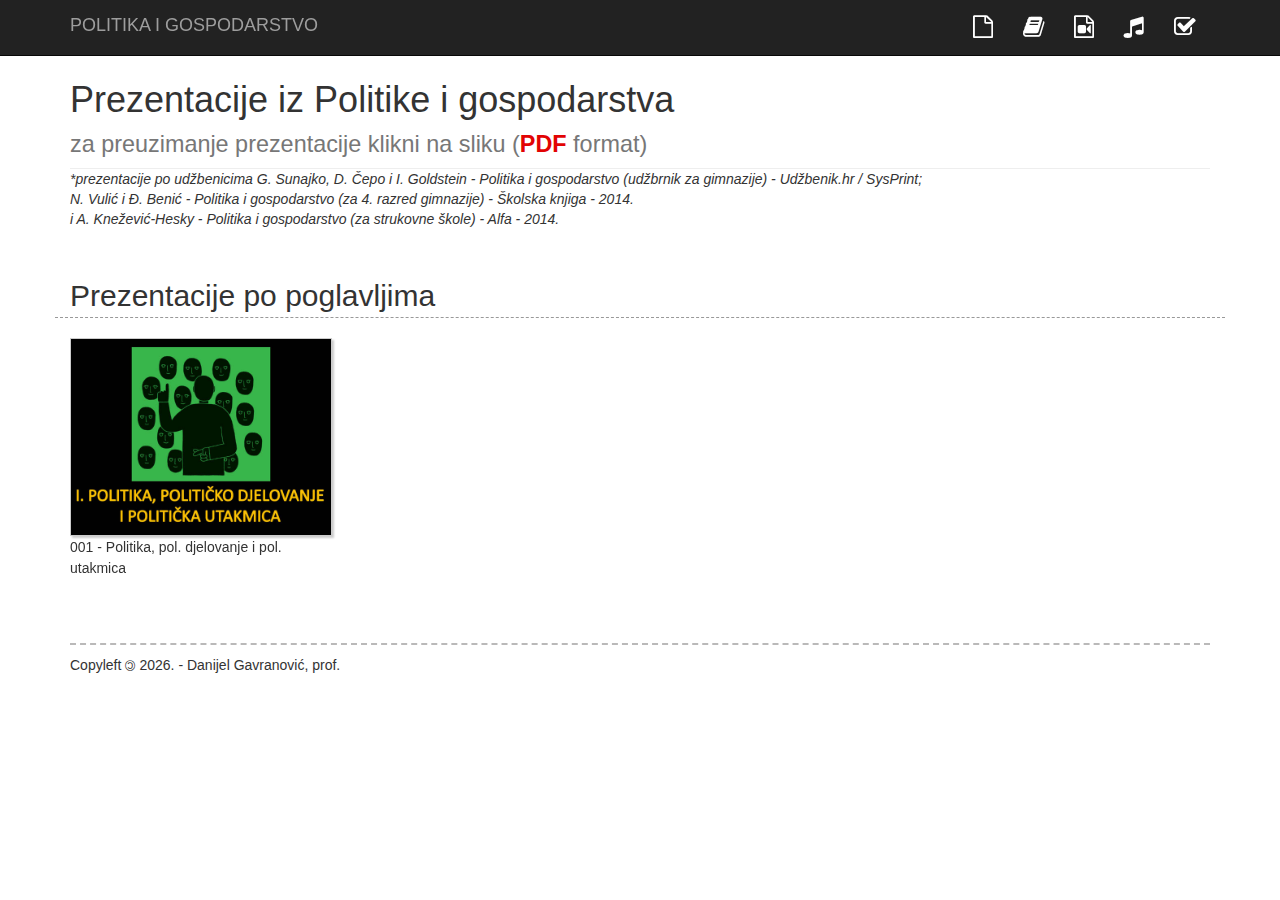
<file: index.html>
<!DOCTYPE html>
<html lang="hr">

<head>
  <meta charset="utf-8">
  <meta http-equiv="X-UA-Compatible" content="IE=edge">
  <meta name="viewport" content="width=device-width, initial-scale=1">
  <meta name="description" content="">
  <meta name="author" content="">

  <title>Politika i gospodarstvo - nastavni materijal</title>

  <!-- Bootstrap Core CSS -->
  <link href="css/bootstrap.min.css" rel="stylesheet">

  <!-- Custom CSS -->
  <link href="css/4-col-portfolio.css" rel="stylesheet">
  <link href="css/font-awesome.min.css" rel="stylesheet">
  <link href="css/style.css" rel="stylesheet">
  <!-- HTML5 Shim and Respond.js IE8 support of HTML5 elements and media queries -->
  <!-- WARNING: Respond.js doesn't work if you view the page via file:// -->
  <!--[if lt IE 9]>
        <script src="https://oss.maxcdn.com/libs/html5shiv/3.7.0/html5shiv.js"></script>
        <script src="https://oss.maxcdn.com/libs/respond.js/1.4.2/respond.min.js"></script>
    <![endif]-->
</head>

<body>
  <!-- Navigation -->
  <nav class="navbar navbar-inverse navbar-fixed-top" role="navigation">
    <div class="container">
      <!-- Brand and toggle get grouped for better mobile display -->
      <div class="navbar-header">
        <button type="button" class="navbar-toggle" data-toggle="collapse" data-target="#bs-example-navbar-collapse-1">
                    <span class="sr-only">Pokaži izbornik</span>
                    <span class="icon-bar"></span>
                    <span class="icon-bar"></span>
                    <span class="icon-bar"></span>
                </button>
        <a class="navbar-brand" href="index.html">Politika i gospodarstvo</a>
      </div>
      <!-- Collect the nav links, forms, and other content for toggling -->
      <div class="collapse navbar-collapse" id="bs-example-navbar-collapse-1">
        <ul class="nav navbar-nav desno">
          <li>
            <a href="dodatni-materijali.html" data-toggle="tooltip" title="Dodatni materijali"><i class="fa fa-file-o ikonica"></i> <span class="tekst-izbornik">Dodatni materijali</span></a>
          </li>
          <li>
            <a href="data/dodatni-materijali/ustav_RH.pdf" data-toggle="tooltip" title="Ustav RH"><i class="fa fa-book ikonica"></i> <span class="tekst-izbornik">Ustav RH</span></a>
          </li>
          <li>
            <a href="video-materijali.html" data-toggle="tooltip" title="Video materijali"><i class="fa fa-file-movie-o ikonica"></i> <span class="tekst-izbornik">Video materijali</span></a>
          </li>
          <li>
            <a href="audio-materijali.html" data-toggle="tooltip" title="Audio materijali"><i class="fa fa-music ikonica"></i> <span class="tekst-izbornik">Audio materijali</span></a>
          </li>
          <li>
            <a href="drzavna-matura.html" data-toggle="tooltip" title="Državna matura"><i class="fa fa-check-square-o ikonica"></i> <span class="tekst-izbornik">Državna matura</span></a>
          </li>
        </ul>
      </div>
      <!-- /.navbar-collapse -->
    </div>
    <!-- /.container -->
  </nav>

  <!-- Page Content -->
  <div class="container">
    <!-- Page Heading -->
    <div class="row">
      <div class="col-lg-12">
        <!-- <h2>Nastava je gotova. Uživajte u ljetu i odmorite se.</h2> -->
        <h1 class="page-header">Prezentacije iz Politike i gospodarstva
                    <br><small>za preuzimanje prezentacije klikni na sliku (<span class="crveno">PDF</span> format)</small>
                </h1>
        <p class="literatura">*prezentacije po udžbenicima G. Sunajko, D. Čepo i I. Goldstein - Politika i gospodarstvo (udžbrnik za gimnazije) - Udžbenik.hr / SysPrint; <br>N. Vulić i Đ. Benić - Politika i gospodarstvo (za 4. razred gimnazije) - Školska knjiga - 2014. <br>i A. Knežević-Hesky - Politika i gospodarstvo (za strukovne škole) - Alfa - 2014.</p>
        <br>
      </div>
    </div>
    <!-- /.row -->

    <div class="row">
      <h2 class="col-xs-12 podnaslov">Prezentacije po poglavljima</h2>
      <div class="col-md-3 col-sm-6 col-xs-12 portfolio-item">
        <a href="###data/pdf/001_pojam_politike.pdf">
                    <img class="img-responsive slika" src="img/001_politika_uvod.jpg" alt="001 - Politika, pol. djelovanje i pol. utakmica">
                </a>
        <caption class="col-xs-12">001 - Politika, pol. djelovanje i pol. utakmica</caption>
      </div>
      <!-- 001 - Politika, pol. djelovanje i pol. utakmica -->
      <!--<div class="col-md-3 col-sm-6 col-xs-12 portfolio-item">
        <a href="data/pdf/002_narod_nacija_manjina_gradjani_drzavljani_RH.pdf">
            <img class="img-responsive slika" src="img/002_narod_nacija.jpg" alt="002 - Narod, nacija, manjina, građani, državljani RH">
        </a>
        <caption class="col-xs-12">002 - Narod, nacija, manjina, građani, državljani RH</caption>
      </div>-->
      <!-- 002 - Narod, nacija, manjina, građani, državljani RH -->
      <!--<div class="col-md-3 col-sm-6 col-xs-12 portfolio-item">
        <a href="data/pdf/003_tipovi_politickih_poredaka.pdf">
            <img class="img-responsive slika" src="img/003_tipovi_pol_poredaka.jpg" alt="003 - Tipovi političkih poredaka">
        </a>
        <caption class="col-xs-12">003 - Tipovi političkih poredaka</caption>
      </div>-->
      <!-- 003 - Tipovi političkih poredaka -->
      <!--<div class="col-md-3 col-sm-6 col-xs-12 portfolio-item">
        <a href="data/pdf/004_politicke_stranke.pdf">
            <img class="img-responsive slika" src="img/004_pol_stranke.jpg" alt="004 - Političke stranke">
        </a>
        <caption class="col-xs-12">004 - Političke stranke</caption>
      </div>-->
      <!-- 004 - Političke stranke -->
    </div>
    <!-- end 1. row -->
    <div class="row">
      <!--<div class="col-md-3 col-sm-6 col-xs-12 portfolio-item">
        <a href="data/pdf/005_izbori.pdf">
                    <img class="img-responsive slika" src="img/005_izbori.jpg" alt="005 - Izbori">
                </a>
        <caption class="col-xs-12">005 - Izbori</caption>
      </div>-->
      <!-- 005. Izbori -->
      <!--<div class="col-md-3 col-sm-6 col-xs-12 portfolio-item">
        <a href="data/pdf/006_ustroj_hrvatske_drzave.pdf">
          <img class="img-responsive slika" src="img/006_ustroj_hrvatske_drzave.jpg" alt="006 - Ustroj hrvatske države">
        </a>
        <caption class="col-xs-12">006 - Ustroj hrvatske države</caption>
      </div>-->
      <!-- 006. - Ustroj hrvatske države -->
      <!--<div class="col-md-3 col-sm-6 col-xs-12 portfolio-item">
        <a href="data/pdf/007_ljudska_prava.pdf">
          <img class="img-responsive slika" src="img/007_ljudska_prava.jpg" alt="007 - Ljudska prava">
        </a>
        <caption class="col-xs-12">007 - Ljudska prava</caption>
      </div>-->
      <!-- 007 - Ljudska prava -->
      <!--<div class="col-md-3 col-sm-6 col-xs-12 portfolio-item">
        <a href="data/pdf/008_globalizacija.pdf">
          <img class="img-responsive slika" src="img/008_globalizacija.jpg" alt="008 - Globalizacija">
        </a>
        <caption class="col-xs-12">008 - Globalizacija</caption>
      </div>-->
      <!-- 008 - Globalizacija -->
    </div>
    <!-- end 2. row -->
    <div class="row">
      <!--<div class="col-md-3 col-sm-6 col-xs-12 portfolio-item">
        <a href="data/pdf/008_1_Europska_unija_nastanak_i_institucije.pdf">
          <img class="img-responsive slika" src="img/008_1_nastanak_i_razvoj_EU.jpg" alt="009 - Europska unija - nastanak i institucije">
        </a>
        <caption class="col-xs-12">EU - nastanak, razvoj i institucije</caption>
      </div>-->
      <!-- EU - nastanak i institucije -->
      <!--<div class="col-md-3 col-sm-6 col-xs-12 portfolio-item">
        <a href="data/pdf/009_uvod_u_ekonomiju.pdf">
          <img class="img-responsive slika" src="img/009_uvod_u_ekonomiju.jpg" alt="009 - Uvod u ekonomiju">
        </a>
        <caption class="col-xs-12">009 - Uvod u ekonomiju</caption>
      </div>-->
      <!-- 009 - Uvod u ekonomiju -->
      <!--<div class="col-md-3 col-sm-6 col-xs-12 portfolio-item">
        <a href="data/pdf/010_poduzetnistvo.pdf">
          <img class="img-responsive slika" src="img/010_poduzetnistvo.jpg" alt="010 - Poduzetništvo, poslovna org. i marketing">
        </a>
        <caption class="col-xs-12">010 - Poduzetništvo, poslovna org. i marketing</caption>
      </div>-->
      <!-- 010 - Poduzetništvo, poslovna org. i marketing -->
      <!--<div class="col-md-3 col-sm-6 col-xs-12 portfolio-item">
        <a href="data/pdf/011_gospodarstvo_svijeta_i_Hrvatske.pdf">
          <img class="img-responsive slika" src="img/011_gospodarstvo_svijeta_i_hrvatske.jpg" alt="011 - Gospodarstvo svijeta, Europe i Hrvatske">
        </a>
        <caption class="col-xs-12">011 - Gospodarstvo svijeta, Europe i Hrvatske</caption>
      </div>-->
      <!-- 011 - Gospodarstvo svijeta i Hrvatske -->
    </div>
    <!-- end 3. row -->
    <div class="row">
      <!--<h2 class="col-xs-12 podnaslov">Prezentacije za ponavljanje</h2>
      <div class="col-md-3 col-sm-6 col-xs-12 portfolio-item">
        <a href="data/pdf/K00_1_1_ponavljanje_1.kontrolni.pdf">
          <img class="img-responsive slika" src="img/P001_ponavljanje_1.jpg" alt="1. pisana provjera znanja">
        </a>
        <caption class="col-xs-12">1. pisana provjera znanja</caption>
      </div>
      <div class="col-md-3 col-sm-6 col-xs-12 portfolio-item">
        <a href="data/pdf/K00_1_2_ponavljanje_2.kontrolni.pdf">
          <img class="img-responsive slika" src="img/P002_ponavljanje_2.jpg" alt="2. pisana provjera znanja">
        </a>
        <caption class="col-xs-12">2. pisana provjera znanja</caption>
      </div>-->
      <!--
      <div class="col-md-3 col-sm-6 col-xs-12 portfolio-item">
        <a href="#">
          <img class="img-responsive slika" src="img/P004_ponavljanje_4.jpg" alt="3. pisana provjera znanja">
        </a>
        <caption class="col-xs-12">3. pisana provjera znanja</caption>
      </div>
   -->
      <!--<div class="col-md-3 col-sm-6 col-xs-12 portfolio-item">
        <a href="data/pdf/009_uvod_u_ekonomiju_ponavljanje.pdf">
          <img class="img-responsive slika" src="img/K00_2_1_ponavljanje_3_kontrolni.jpg" alt="4. pisana provjera znanja">
        </a>
        <caption class="col-xs-12">4. pisana provjera znanja</caption>
      </div>-->
    </div>
    <!-- end 4. row -->
    <div class="clearfix"></div>
    <div class="dashed"></div>

    <!-- Footer -->
    <footer>
      <div class="row">
        <div class="col-lg-12">
          <p class="copyleft"></p>
        </div>
      </div>
      <!-- /.row -->
    </footer>

  </div>
  <!-- /.container -->

  <!-- jQuery -->
  <!-- <script src="js/jquery.min.js"></script> -->
  <script src="https://ajax.googleapis.com/ajax/libs/jquery/1.12.4/jquery.min.js"></script>
  <script src="js/tether.min.js"></script>
  <script src="https://maxcdn.bootstrapcdn.com/bootstrap/4.0.0-alpha.6/js/bootstrap.min.js" integrity="sha384-vBWWzlZJ8ea9aCX4pEW3rVHjgjt7zpkNpZk+02D9phzyeVkE+jo0ieGizqPLForn" crossorigin="anonymous"></script>
  <!-- <script src="js/bootstrap.min.js"></script> -->
  <script src="js/script.js"></script>

</body>

</html>
</file>
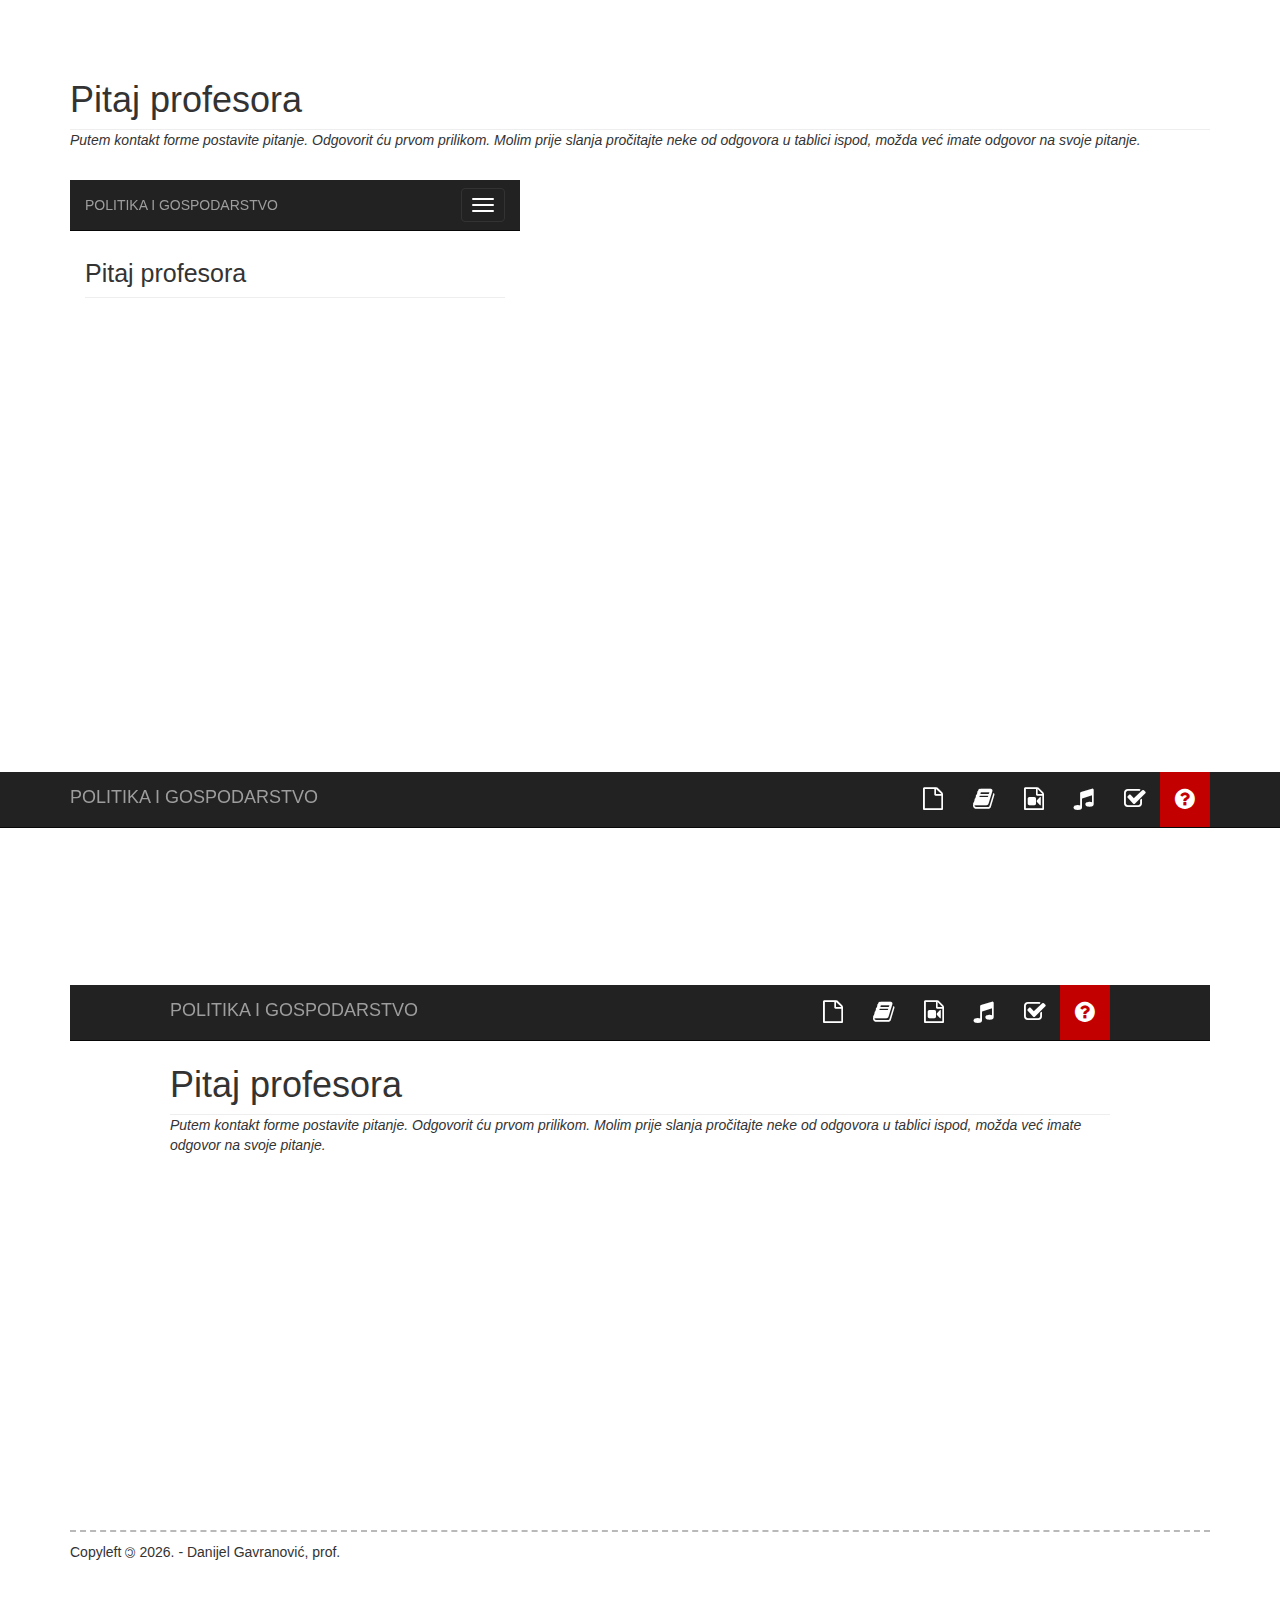
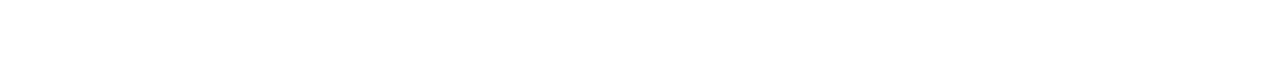
<file: _pitaj-profesora.html>
<!DOCTYPE html>
<html lang="hr">

<head>
    <meta charset="utf-8">
    <meta http-equiv="X-UA-Compatible" content="IE=edge">
    <meta name="viewport" content="width=device-width, initial-scale=1">
    <meta name="description" content="">
    <meta name="author" content="Danijel Gavranović">

    <title>Politika i gospodarstvo - pitaj profesora</title>
    <link href="css/font-awesome.min.css" rel="stylesheet">

    <!-- Bootstrap Core CSS -->
    <link href="css/bootstrap.min.css" rel="stylesheet">
    <!-- Custom CSS -->
    <link href="css/4-col-portfolio.css" rel="stylesheet">
    <link href="css/style.css" rel="stylesheet">
    <!-- HTML5 Shim and Respond.js IE8 support of HTML5 elements and media queries -->
    <!-- WARNING: Respond.js doesn't work if you view the page via file:// -->
    <!--[if lt IE 9]>
        <script src="https://oss.maxcdn.com/libs/html5shiv/3.7.0/html5shiv.js"></script>
        <script src="https://oss.maxcdn.com/libs/respond.js/1.4.2/respond.min.js"></script>
    <![endif]-->
</head>

<body>

    <!-- Navigation -->
    <nav class="navbar navbar-inverse navbar-fixed-top" role="navigation">
        <div class="container">
            <!-- Brand and toggle get grouped for better mobile display -->
            <div class="navbar-header">
                <button type="button" class="navbar-toggle" data-toggle="collapse" data-target="#bs-example-navbar-collapse-1">
                    <span class="sr-only">Pokaži izbornik</span>
                    <span class="icon-bar"></span>
                    <span class="icon-bar"></span>
                    <span class="icon-bar"></span>
                </button>
                <a class="navbar-brand" href="index.html">Politika i gospodarstvo</a>
            </div>
            <!-- Collect the nav links, forms, and other content for toggling -->
            <div class="collapse navbar-collapse" id="bs-example-navbar-collapse-1">
                <ul class="nav navbar-nav desno">
                    <li>
                        <a href="dodatni-materijali.html" data-toggle="tooltip" title="Dodatni materijali"><i class="fa fa-file-o ikonica"></i> <span class="tekst-izbornik">Dodatni materijali</span></a>
                    </li>
                    <li>
                        <a href="data/dodatni-materijali/ustav_RH.pdf" data-toggle="tooltip" title="Ustav RH"><i class="fa fa-book ikonica"></i> <span class="tekst-izbornik">Ustav RH</span></a>
                    </li>
                    <li>
                        <a href="video-materijali.html" data-toggle="tooltip" title="Video materijali"><i class="fa fa-file-movie-o ikonica"></i> <span class="tekst-izbornik">Video materijali</span></a>
                    </li>
                    <li>
                        <a href="audio-materijali.html" data-toggle="tooltip" title="Audio materijali"><i class="fa fa-music ikonica"></i> <span class="tekst-izbornik">Audio materijali</span></a>
                    </li>
                    <li>
                        <a href="drzavna-matura.html" data-toggle="tooltip" title="Državna matura"><i class="fa fa-check-square-o ikonica"></i> <span class="tekst-izbornik">Državna matura</span></a>
                    </li>
                    <!-- <li>
                        <a href="pojmovnik.html" data-toggle="tooltip" title="Pojmovnik"><i class="fa fa-info ikonica"></i> <span class="tekst-izbornik">Pojmovnik</span></a>
                    </li> -->
                    <li>
                        <a href="pitaj-profesora.html" data-toggle="tooltip" title="Pitaj profesora" class="active"><i class="fa fa-question-circle ikonica"></i> <span class="tekst-izbornik">Pitaj profesora</span></a>
                    </li>
                </ul>
            </div>
            <!-- /.navbar-collapse -->
        </div>
        <!-- /.container -->
    </nav>

    <!-- Page Content -->
    <div class="container">

        <!-- Page Heading -->
        <div class="row">
            <div class="col-lg-12">
                <h1 class="page-header">Pitaj profesora</h1>
                <p class="literatura">Putem kontakt forme postavite pitanje. Odgovorit ću prvom prilikom. Molim prije slanja pročitajte neke od odgovora u tablici ispod, možda već imate odgovor na svoje pitanje.</p>
                <br>
                <!-- <p class="literatura">* <a href="https://www.dropbox.com/sh/nh55vi3rrnnzpxa/AADBwIHljKz0T2QED6R0e__Wa?dl=0">link na dropbox folder</a> s prezentacijama u .pptx formatu</p> -->

            </div>
        </div>
        <!-- /.row -->

        <div class="row">
            <div class="col-xs-12 col-md-4 kontakt_forma bg-white">
                <iframe src="#" width="450" height="800" frameborder="0" marginheight="0" marginwidth="0">Loading...</iframe>
            </div>
        </div>
        <div class="row">
            <div class="col-xs-12 odgovori">
                <iframe src="#" width="100%" height="500" frameborder="0" marginheight="0" marginwidth="0">Loading...</iframe>
            </div>
        </div>

    <div class="clearfix"></div>
    <div class="dashed"></div>

    <!-- Footer -->
    <footer>
        <div class="row">
            <div class="col-lg-12">
                <p class="copyleft"></p>
            </div>
        </div>
        <!-- /.row -->
    </footer>

    </div>
    <!-- /.container -->

    <script src="js/jquery.min.js"></script>
    <script src="js/tether.min.js"></script>
    <script src="js/bootstrap.js"></script>
    <script src="js/script.js"></script>
</body>

</html>
</file>
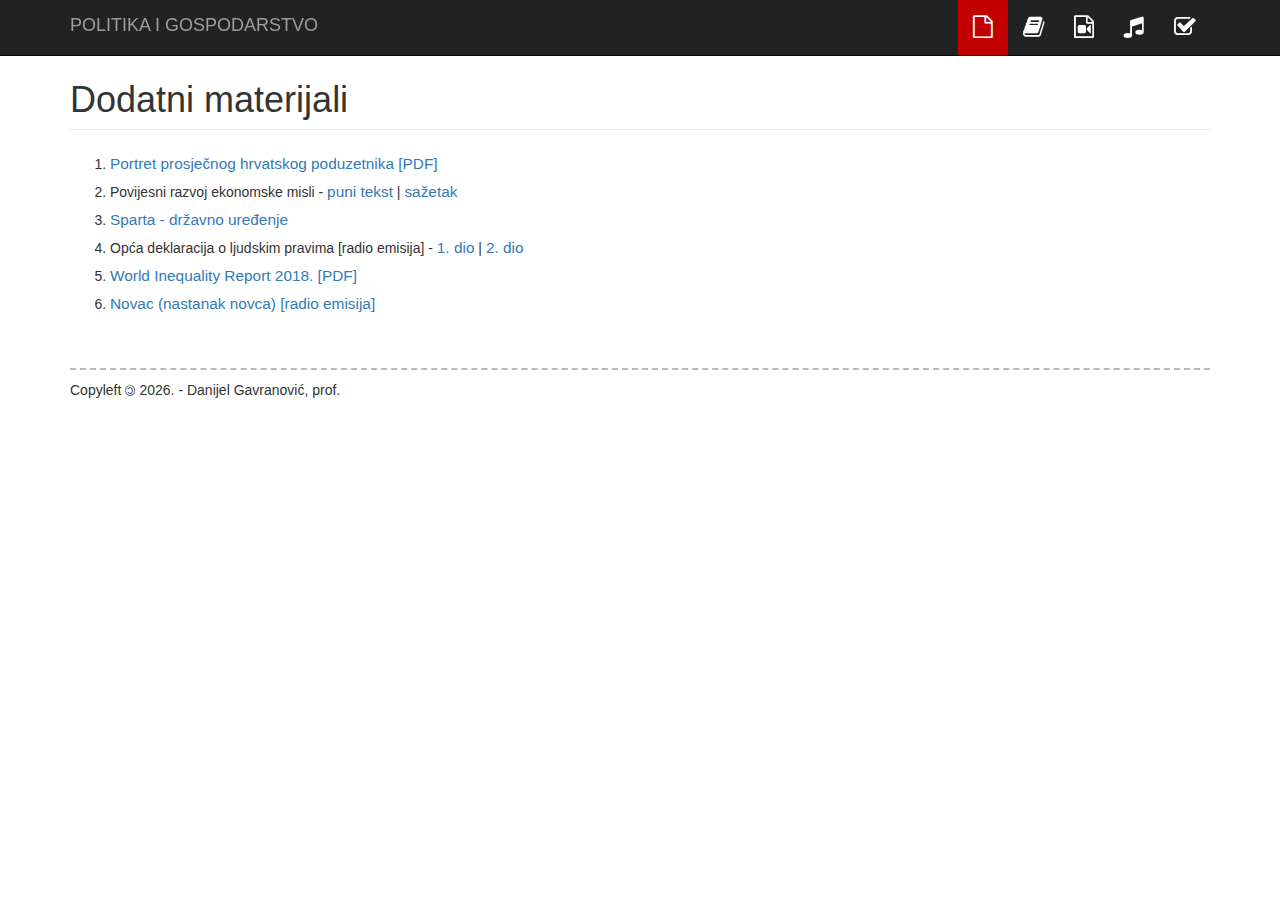
<file: dodatni-materijali.html>
<!DOCTYPE html>
<html lang="hr">

<head>
    <meta charset="utf-8">
    <meta http-equiv="X-UA-Compatible" content="IE=edge">
    <meta name="viewport" content="width=device-width, initial-scale=1">
    <meta name="description" content="">
    <meta name="author" content="Danijel Gavranović">

    <title>Politika i gospodarstvo - dodatni materijali</title>
    <link href="css/font-awesome.min.css" rel="stylesheet">

    <!-- Bootstrap Core CSS -->
    <link href="css/bootstrap.min.css" rel="stylesheet">
    <!-- Custom CSS -->
    <link href="css/4-col-portfolio.css" rel="stylesheet">
    <link href="css/style.css" rel="stylesheet">
    <!-- HTML5 Shim and Respond.js IE8 support of HTML5 elements and media queries -->
    <!-- WARNING: Respond.js doesn't work if you view the page via file:// -->
    <!--[if lt IE 9]>
        <script src="https://oss.maxcdn.com/libs/html5shiv/3.7.0/html5shiv.js"></script>
        <script src="https://oss.maxcdn.com/libs/respond.js/1.4.2/respond.min.js"></script>
    <![endif]-->
</head>

<body>

    <!-- Navigation -->
    <nav class="navbar navbar-inverse navbar-fixed-top" role="navigation">
        <div class="container">
            <!-- Brand and toggle get grouped for better mobile display -->
            <div class="navbar-header">
                <button type="button" class="navbar-toggle" data-toggle="collapse" data-target="#bs-example-navbar-collapse-1">
                    <span class="sr-only">Pokaži izbornik</span>
                    <span class="icon-bar"></span>
                    <span class="icon-bar"></span>
                    <span class="icon-bar"></span>
                </button>
                <a class="navbar-brand" href="index.html">Politika i gospodarstvo</a>
            </div>
            <!-- Collect the nav links, forms, and other content for toggling -->
            <div class="collapse navbar-collapse" id="bs-example-navbar-collapse-1">
                <ul class="nav navbar-nav desno">
                    <li>
                        <a href="dodatni-materijali.html" data-toggle="tooltip" title="Dodatni materijali" class="active"><i class="fa fa-file-o ikonica"></i> <span class="tekst-izbornik">Dodatni materijali</span></a>
                    </li>
                    <li>
                        <a href="data/dodatni-materijali/ustav_RH.pdf" data-toggle="tooltip" title="Ustav RH"><i class="fa fa-book ikonica"></i> <span class="tekst-izbornik">Ustav RH</span></a>
                    </li>
                    <li>
                        <a href="video-materijali.html" data-toggle="tooltip" title="Video materijali"><i class="fa fa-file-movie-o ikonica"></i> <span class="tekst-izbornik">Video materijali</span></a>
                    </li>
                    <li>
                        <a href="audio-materijali.html" data-toggle="tooltip" title="Audio materijali"><i class="fa fa-music ikonica"></i> <span class="tekst-izbornik">Audio materijali</span></a>
                    </li>
                    <li>
                        <a href="drzavna-matura.html" data-toggle="tooltip" title="Državna matura"><i class="fa fa-check-square-o ikonica"></i> <span class="tekst-izbornik">Državna matura</span></a>
                    </li>
                </ul>
            </div>
            <!-- /.navbar-collapse -->
        </div>
        <!-- /.container -->
    </nav>

    <!-- Page Content -->
    <div class="container">

        <!-- Page Heading -->
        <div class="row">
            <div class="col-lg-12">
                <h1 class="page-header">Dodatni materijali
              </h1>
                <!-- <p class="literatura">* <a href="https://www.dropbox.com/sh/nh55vi3rrnnzpxa/AADBwIHljKz0T2QED6R0e__Wa?dl=0">link na dropbox folder</a> s prezentacijama u .pptx formatu</p> -->

            </div>
        </div>
        <!-- /.row -->

        <div class="row">
          <!-- <div class="col-xs-12 col-md-6 col-lg-6 bg-success">
            <h4 class="crveno">Prva pomoć (linkovi)</h4>
            <ol>
              <li>Prva pomoć - prezentacija <a href="data/dodatni-materijali/prva_pomoc.pptx">[pptx]</a> ili <a href="data/dodatni-materijali/prva_pomoc.pdf">[pdf]</a></li>
              <li><a href="https://www.youtube.com/watch?v=cNmu9kGQbas&list=PLljGwAvS8KAeM2iI8yj42PC51GKKxdqG3">Prva pomoć (upute) - YouTube playlista (HR)</a></li>
              <li><a href="https://www.youtube.com/channel/UCA7IJ1RiYDVcMb7zBIhkSkg/videos">Prva pomoć (upute) - YouTube playlista (SRB)</a></li>
              <li><a href="data/dodatni-materijali/pp_pitanja_i_odgovori.docx">Prva pomoć - pitanja i odgovori</a></li>
              <li><a href="data/dodatni-materijali/pp_pitanja.docx">Prva pomoć - kartice s pitanjima</a></li>
              <li><a href="https://www.youtube.com/watch?v=rJicBAyndWY">Prva pomoć - predavanje (za one koje zanima što ako ih ugrize zmija)</a></li>
            </ol>
          </div> -->
          <div class="col-xs-12 col-md-6 col-lg-6">
            <ol>
                <li><a href="data/dodatni-materijali/Portret_prosjecnog_hrvatskog_poduzetnika.pdf">Portret prosječnog hrvatskog poduzetnika [PDF]</a></li>
                <li>Povijesni razvoj ekonomske misli - <a href="data/dodatni-materijali/povijesni_razvoj_ekonomske_misli.pdf">puni tekst</a> | <a href="data/dodatni-materijali/razvoj_ekonomske_misli_sazetak.pdf">sažetak</a></li>
                <li><a href="data/dodatni-materijali/sparta_drzavno_uredjenje.pdf">Sparta - državno uređenje</a></li>
                <li>Opća deklaracija o ljudskim pravima [radio emisija] - <a href="data/audio/emisije/opca_deklaracija_o_ljudskim_pravima_1_dio.mp3">1. dio</a> | <a href="data/audio/emisije/opca_deklaracija_o_ljudskim_pravima_2_dio.mp3">2. dio</li>
                <li><a href="https://wir2018.wid.world/files/download/wir2018-summary-english.pdf">World Inequality Report 2018. [PDF]</a></li>
                <li><a href="data/audio/emisije/PKV_novac.mp3">Novac (nastanak novca) [radio emisija]</a></li>
            </ol>
          </div>
        </div>
        <!-- row -->
        <div class="clearfix"></div>
        <div class="dashed"></div>

        <!-- Footer -->
        <footer>
            <div class="row">
                <div class="col-lg-12">
                    <p class="copyleft"></p>
                </div>
            </div>
            <!-- /.row -->
        </footer>

    </div>
    <!-- /.container -->

    <script src="js/jquery.min.js"></script>
    <script src="js/tether.min.js"></script>
    <script src="js/bootstrap.js"></script>
    <script src="js/script.js"></script>
</body>

</html>
</file>
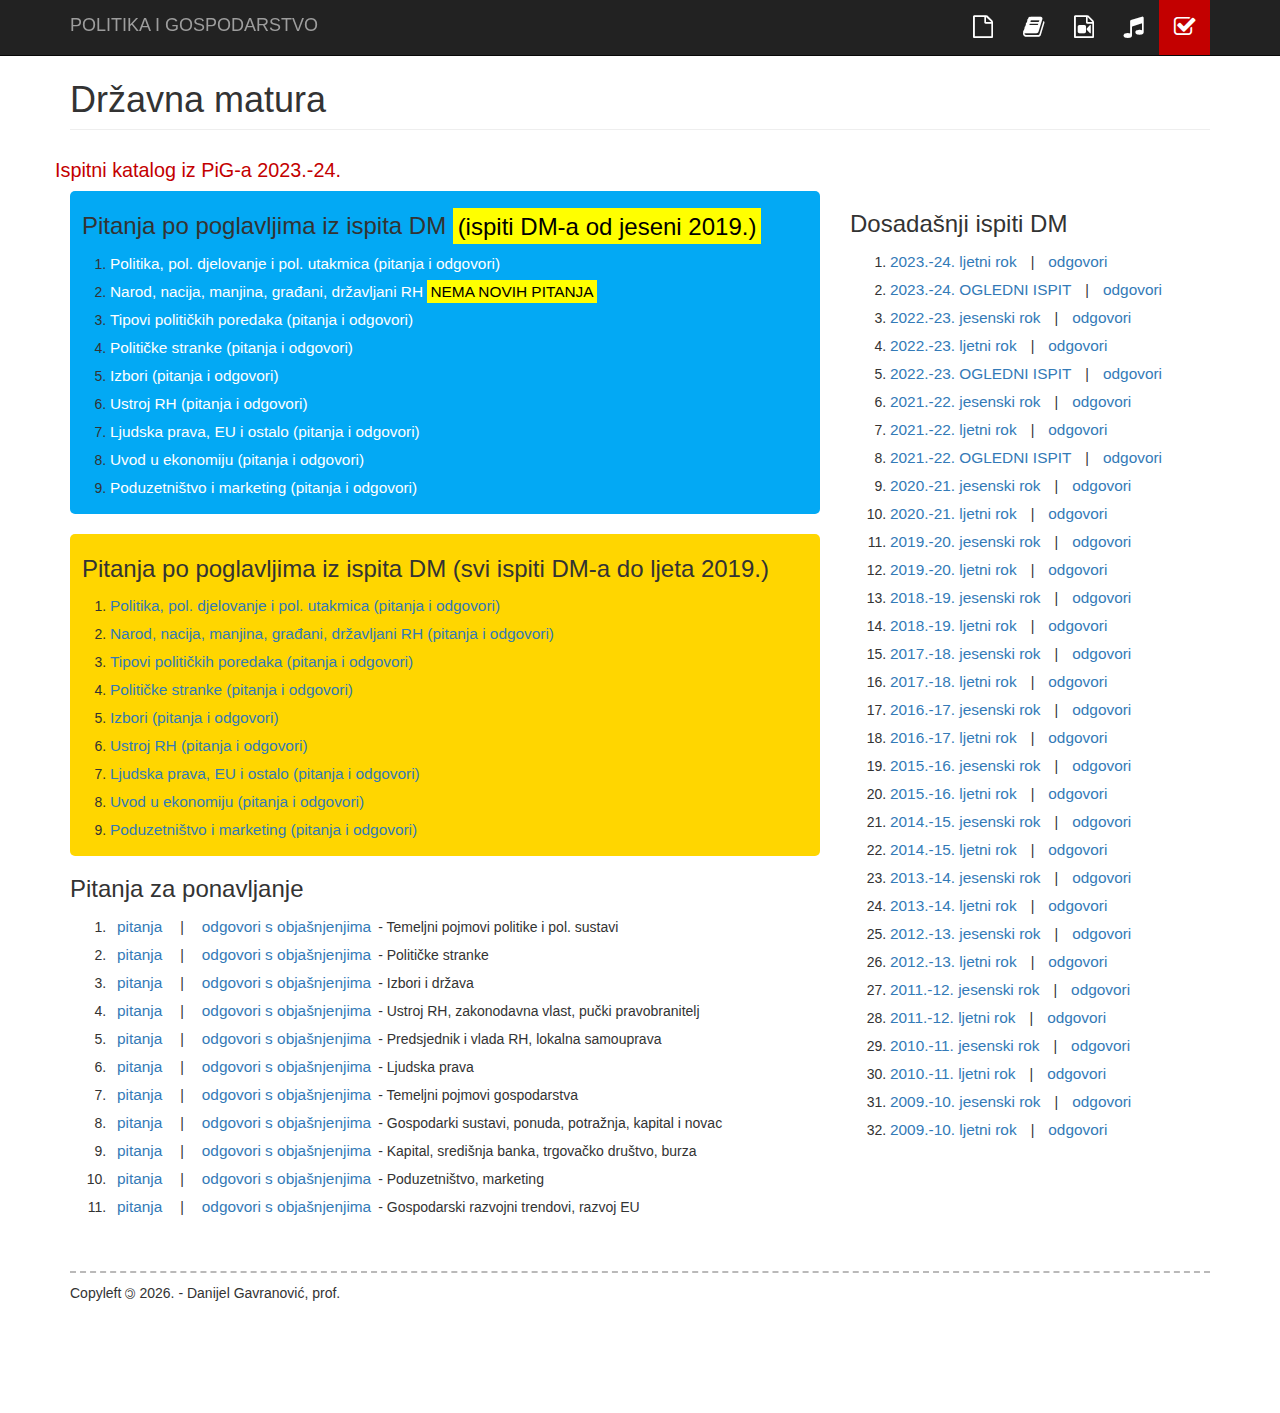
<file: drzavna-matura.html>
<!DOCTYPE html>
<html lang="hr">

<head>
  <meta charset="utf-8">
  <meta http-equiv="X-UA-Compatible" content="IE=edge">
  <meta name="viewport" content="width=device-width, initial-scale=1">
  <meta name="description" content="">
  <meta name="author" content="Danijel Gavranović">

  <title>Politika i gospodarstvo - državna matura</title>
  <link href="css/font-awesome.min.css" rel="stylesheet">

  <!-- Bootstrap Core CSS -->
  <link href="css/bootstrap.min.css" rel="stylesheet">
  <!-- Custom CSS -->
  <link href="css/4-col-portfolio.css" rel="stylesheet">
  <link href="css/style.css" rel="stylesheet">
  <!-- HTML5 Shim and Respond.js IE8 support of HTML5 elements and media queries -->
  <!-- WARNING: Respond.js doesn't work if you view the page via file:// -->
  <!--[if lt IE 9]>
        <script src="https://oss.maxcdn.com/libs/html5shiv/3.7.0/html5shiv.js"></script>
        <script src="https://oss.maxcdn.com/libs/respond.js/1.4.2/respond.min.js"></script>
    <![endif]-->
  <style>
    .katalog a {
      color: #c30000
    }

    .plava {
      color: #337ac6;
    }

    .zelena {
      color: green;
    }
    mark {
      background-color:#FFFF00;
    }
  </style>
</head>

<body>
  <!-- <div class="pokrivac skriven">Kriva šifra. Osvježi stranicu i pokušaj ponovno</div> -->
  <!-- Navigation -->
  <nav class="navbar navbar-inverse navbar-fixed-top" role="navigation">
    <div class="container">
      <!-- Brand and toggle get grouped for better mobile display -->
      <div class="navbar-header">
        <button type="button" class="navbar-toggle" data-toggle="collapse" data-target="#bs-example-navbar-collapse-1">
                    <span class="sr-only">Pokaži izbornik</span>
                    <span class="icon-bar"></span>
                    <span class="icon-bar"></span>
                    <span class="icon-bar"></span>
                </button>
        <a class="navbar-brand" href="index.html">Politika i gospodarstvo</a>
      </div>
      <!-- Collect the nav links, forms, and other content for toggling -->
      <div class="collapse navbar-collapse" id="bs-example-navbar-collapse-1">
        <ul class="nav navbar-nav desno">
          <li>
            <a href="dodatni-materijali.html" data-toggle="tooltip" title="Dodatni materijali"><i class="fa fa-file-o ikonica"></i> <span class="tekst-izbornik">Dodatni materijali</span></a>
          </li>
          <li>
            <a href="data/dodatni-materijali/ustav_RH.pdf" data-toggle="tooltip" title="Ustav RH"><i class="fa fa-book ikonica"></i> <span class="tekst-izbornik">Ustav RH</span></a>
          </li>
          <li>
            <a href="video-materijali.html" data-toggle="tooltip" title="Video materijali"><i class="fa fa-file-movie-o ikonica"></i> <span class="tekst-izbornik">Video materijali</span></a>
          </li>
          <li>
            <a href="audio-materijali.html" data-toggle="tooltip" title="Audio materijali"><i class="fa fa-music ikonica"></i> <span class="tekst-izbornik">Audio materijali</span></a>
          </li>
          <li>
            <a href="drzavna-matura.html" data-toggle="tooltip" title="Državna matura" class="active"><i class="fa fa-check-square-o ikonica"></i> <span class="tekst-izbornik">Državna matura</span></a>
          </li>
        </ul>
      </div>
      <!-- /.navbar-collapse -->
    </div>
    <!-- /.container -->
  </nav>

  <!-- Page Content -->
  <div class="container">

    <!-- Page Heading -->
    <div class="row">
      <div class="col-lg-12">
        <h1 class="page-header">Državna matura</h1>
      </div>
    </div>
    <!-- /.row -->
    <div class="row">
      <h4 class="katalog"><a href="https://www.ncvvo.hr/wp-content/uploads/2023/09/PIG-2024.pdf">Ispitni katalog iz PiG-a 2023.-24.</a></a>
      </h4>
      <div class="col-xs-12 col-md-8">
       <div class="napomena-3">
          <h3>&ensp;Pitanja po poglavljima iz ispita DM <mark>(ispiti DM-a od jeseni 2019.)</mark></h3>
          <ol>
            <li><a href="data/matura/pitanja_po_poglavljima/N001_politika_pol_djelovanje.pdf" target="_blank">Politika, pol. djelovanje i pol. utakmica (pitanja i odgovori)</a> <a href="data/matura/pitanja_po_poglavljima/N001_politika_pol_djelovanje_odgovori.pdf">&emsp;</a></li>
            <li><a href="#">Narod, nacija, manjina, građani, državljani RH <mark>NEMA NOVIH PITANJA</mark></a></li>
            <li><a href="data/matura/pitanja_po_poglavljima/N003_tipovi_pol_poredaka.pdf" target="_blank">Tipovi političkih poredaka (pitanja i odgovori)</a> <a href="data/matura/pitanja_po_poglavljima/N003_tipovi_pol_poredaka_odgovori.pdf">&emsp;</a></li>
            <li><a href="data/matura/pitanja_po_poglavljima/N004_politicke_stranke.pdf" target="_blank">Političke stranke (pitanja i odgovori)</a> <a href="data/matura/pitanja_po_poglavljima/N004_politicke_stranke_odgovori.pdf">&emsp;</a></li>
            <li><a href="data/matura/pitanja_po_poglavljima/N005_izbori.pdf" target="_blank">Izbori (pitanja i odgovori)</a> <a href="data/matura/pitanja_po_poglavljima/N005_izbori_odgovori.pdf">&emsp;</a></li>
            <li><a href="data/matura/pitanja_po_poglavljima/N006_ustroj_RH.pdf" target="_blank">Ustroj RH (pitanja i odgovori)</a> <a href="data/matura/pitanja_po_poglavljima/N006_ustroj_RH_odgovori.pdf">&emsp;</a></li>
            <li><a href="data/matura/pitanja_po_poglavljima/N007_ljudska_prava_EU.pdf" target="_blank">Ljudska prava, EU i ostalo (pitanja i odgovori)</a> <a href="data/matura/pitanja_po_poglavljima/N007_ljudska_prava_EU_odgovori.pdf">&emsp;</a></li>
            <li><a href="data/matura/pitanja_po_poglavljima/N008_uvod_u_ekonomiju.pdf" target="_blank">Uvod u ekonomiju (pitanja i odgovori)</a> <a href="data/matura/pitanja_po_poglavljima/N008_uvod_u_ekonomiju_odgovori.pdf">&emsp;</a></li>
            <li><a href="data/matura/pitanja_po_poglavljima/N009_poduzetnistvo_i_marketing.pdf" target="_blank">Poduzetništvo i marketing (pitanja i odgovori)</a> <a href="data/matura/pitanja_po_poglavljima/N009_poduzetnistvo_i_marketing_odgovori.pdf">&emsp;</a></li>
          </ol>
        </div>
        <br>
        <div class="napomena-2">
          <h3>&ensp;Pitanja po poglavljima iz ispita DM (svi ispiti DM-a do ljeta 2019.)</h3>
          <ol>
            <li><a href="data/matura/pitanja_po_poglavljima/001_politika_pol_djelovanje.pdf" target="_blank">Politika, pol. djelovanje i pol. utakmica (pitanja i odgovori)</a> <a href="data/matura/pitanja_po_poglavljima/001_politika_pol_djelovanje_odgovori.pdf">&emsp;</a></li>
            <li><a href="data/matura/pitanja_po_poglavljima/002_narod_nacija_manjina.pdf" target="_blank">Narod, nacija, manjina, građani, državljani RH (pitanja i odgovori)</a> <a href="data/matura/pitanja_po_poglavljima/002_narod_nacija_manjina_odgovori.pdf">&emsp;</a></li>
            <li><a href="data/matura/pitanja_po_poglavljima/003_tipovi_pol_poredaka.pdf" target="_blank">Tipovi političkih poredaka (pitanja i odgovori)</a> <a href="data/matura/pitanja_po_poglavljima/003_tipovi_pol_poredaka_odgovori.pdf">&emsp;</a></li>
            <li><a href="data/matura/pitanja_po_poglavljima/004_politicke_stranke.pdf" target="_blank">Političke stranke (pitanja i odgovori)</a> <a href="data/matura/pitanja_po_poglavljima/004_politicke_stranke_odgovori.pdf">&emsp;</a></li>
            <li><a href="data/matura/pitanja_po_poglavljima/005_izbori.pdf" target="_blank">Izbori (pitanja i odgovori)</a> <a href="data/matura/pitanja_po_poglavljima/005_izbori_odgovori.pdf">&emsp;</a></li>
            <li><a href="data/matura/pitanja_po_poglavljima/006_ustroj_RH.pdf" target="_blank">Ustroj RH (pitanja i odgovori)</a> <a href="data/matura/pitanja_po_poglavljima/006_ustroj_RH_odgovori.pdf">&emsp;</a></li>
            <li><a href="data/matura/pitanja_po_poglavljima/007_ljudska_prava_EU.pdf" target="_blank">Ljudska prava, EU i ostalo (pitanja i odgovori)</a> <a href="data/matura/pitanja_po_poglavljima/007_ljudska_prava_EU_odgovori.pdf">&emsp;</a></li>
            <li><a href="data/matura/pitanja_po_poglavljima/008_uvod_u_ekonomiju.pdf" target="_blank">Uvod u ekonomiju (pitanja i odgovori)</a> <a href="data/matura/pitanja_po_poglavljima/008_uvod_u_ekonomiju_odgovori.pdf">&emsp;</a></li>
            <li><a href="data/matura/pitanja_po_poglavljima/009_poduzetnistvo_i_marketing.pdf" target="_blank">Poduzetništvo i marketing (pitanja i odgovori)</a> <a href="data/matura/pitanja_po_poglavljima/009_poduzetnistvo_i_marketing_odgovori.pdf">&emsp;</a></li>
          </ol>
        </div>
        <!-- </div>
      <div class="col-xs-12 col-md-8"> -->
        <h3>Pitanja za ponavljanje</h3>
        <ol>
          <li>&ensp;<a href="data/matura/pripreme/001_pig_matura.pdf">pitanja</a>&emsp; | &emsp;<a href="data/matura/pripreme/001_pig_matura_odgovori.pdf">odgovori s objašnjenjima</a>&ensp;- Temeljni pojmovi politike i pol. sustavi <a href="data/matura/pripreme/rjesene_verzije/001_pig_matura_rjesen.pdf"
              target="_blank">&emsp;</a></li>
          <li>&ensp;<a href="data/matura/pripreme/002_pig_matura.pdf">pitanja</a>&emsp; | &emsp;<a href="data/matura/pripreme/002_pig_matura_odgovori.pdf">odgovori s objašnjenjima</a>&ensp;- Političke stranke <a href="data/matura/pripreme/rjesene_verzije/002_pig_matura_rjesen.pdf"
              target="_blank">&emsp;</a></li>
          <li>&ensp;<a href="data/matura/pripreme/003_pig_matura.pdf">pitanja</a>&emsp; | &emsp;<a href="data/matura/pripreme/003_pig_matura_odgovori.pdf">odgovori s objašnjenjima</a>&ensp;- Izbori i država <a href="data/matura/pripreme/rjesene_verzije/003_pig_matura_rjesen.pdf"
              target="_blank">&emsp;</a></li>
          <li>&ensp;<a href="data/matura/pripreme/004_pig_matura.pdf">pitanja</a>&emsp; | &emsp;<a href="data/matura/pripreme/004_pig_matura_odgovori.pdf">odgovori s objašnjenjima</a>&ensp;- Ustroj RH, zakonodavna vlast, pučki pravobranitelj</li>
          <li>&ensp;<a href="data/matura/pripreme/005_pig_matura.pdf">pitanja</a>&emsp; | &emsp;<a href="data/matura/pripreme/005_pig_matura_odgovori.pdf">odgovori s objašnjenjima</a>&ensp;- Predsjednik i vlada RH, lokalna samouprava</li>
          <li>&ensp;<a href="data/matura/pripreme/006_pig_matura.pdf">pitanja</a>&emsp; | &emsp;<a href="data/matura/pripreme/006_pig_matura_odgovori.pdf">odgovori s objašnjenjima</a>&ensp;- Ljudska prava</li>
          <li>&ensp;<a href="data/matura/pripreme/007_pig_matura.pdf">pitanja</a>&emsp; | &emsp;<a href="data/matura/pripreme/007_pig_matura_odgovori.pdf">odgovori s objašnjenjima</a>&ensp;- Temeljni pojmovi gospodarstva <a href="data/matura/pripreme/rjesene_verzije/007_pig_matura_rjesen.pdf"
              target="_blank">&emsp;</a></li>
          <li>&ensp;<a href="data/matura/pripreme/008_pig_matura.pdf">pitanja</a>&emsp; | &emsp;<a href="data/matura/pripreme/008_pig_matura_odgovori.pdf">odgovori s objašnjenjima</a>&ensp;- Gospodarki sustavi, ponuda, potražnja, kapital i novac <a href="data/matura/pripreme/rjesene_verzije/008_pig_matura_rjesen.pdf"
              target="_blank">&emsp;</a></li>
          <li>&ensp;<a href="data/matura/pripreme/009_pig_matura.pdf">pitanja</a>&emsp; | &emsp;<a href="data/matura/pripreme/009_pig_matura_odgovori.pdf">odgovori s objašnjenjima</a>&ensp;- Kapital, središnja banka, trgovačko društvo, burza</li>
          <li>&ensp;<a href="data/matura/pripreme/010_pig_matura.pdf">pitanja</a>&emsp; | &emsp;<a href="data/matura/pripreme/010_pig_matura_odgovori.pdf">odgovori s objašnjenjima</a>&ensp;- Poduzetništvo, marketing</li>
          <li>&ensp;<a href="data/matura/pripreme/011_pig_matura.pdf">pitanja</a>&emsp; | &emsp;<a href="data/matura/pripreme/011_pig_matura_odgovori.pdf">odgovori s objašnjenjima</a>&ensp;- Gospodarski razvojni trendovi, razvoj EU</li>
        </ol>



      </div>
      <div class="col-xs-12 col-md-4">
        <h3>Dosadašnji ispiti DM</h3>
        <ol>
          <li><a href="data/matura/ispiti_dm/2023-24.pdf">2023.-24. ljetni rok</a>&emsp;|&emsp;<a href="data/matura/ispiti_dm/2023-24_odgovori.pdf">odgovori</a></li>
          <li><a href="data/matura/ispiti_dm/2023-24_ogledni_ispit.pdf">2023.-24. OGLEDNI ISPIT</a>&emsp;|&emsp;<a href="data/matura/ispiti_dm/2023-24_ogledni_ispit_odgovori.pdf">odgovori</a></li>
          <li><a href="data/matura/ispiti_dm/2022-23_jesen.pdf">2022.-23. jesenski rok</a>&emsp;|&emsp;<a href="data/matura/ispiti_dm/2022-23_jesen_odgovori.pdf">odgovori</a></li>
          <li><a href="data/matura/ispiti_dm/2022-23.pdf">2022.-23. ljetni rok</a>&emsp;|&emsp;<a href="data/matura/ispiti_dm/2022-23_odgovori.pdf">odgovori</a></li>
          <li><a href="data/matura/ispiti_dm/2022-23_ogledni_ispit.pdf">2022.-23. OGLEDNI ISPIT</a>&emsp;|&emsp;<a href="data/matura/ispiti_dm/2022-23_ogledni_ispit_odgovori.pdf">odgovori</a></li>
          <li><a href="data/matura/ispiti_dm/2021-22_jesen.pdf">2021.-22. jesenski rok</a>&emsp;|&emsp;<a href="data/matura/ispiti_dm/2021-22_jesen_odgovori.pdf">odgovori</a></li>
          <li><a href="data/matura/ispiti_dm/2021-22.pdf">2021.-22. ljetni rok</a>&emsp;|&emsp;<a href="data/matura/ispiti_dm/2021-22_odgovori.pdf">odgovori</a></li>
          <li><a href="data/matura/ispiti_dm/2021-22_ogledni_ispit.pdf">2021.-22. OGLEDNI ISPIT</a>&emsp;|&emsp;<a href="data/matura/ispiti_dm/2021-22_ogledni_ispit_odgovori.pdf">odgovori</a></li>
          <li><a href="data/matura/ispiti_dm/2020-21_jesen.pdf">2020.-21. jesenski rok</a>&emsp;|&emsp;<a href="data/matura/ispiti_dm/2020-21_jesen_odgovori.pdf">odgovori</a></li>
          <li><a href="data/matura/ispiti_dm/2020-21.pdf">2020.-21. ljetni rok</a>&emsp;|&emsp;<a href="data/matura/ispiti_dm/2020-21_odgovori.pdf">odgovori</a></li>
          <li><a href="data/matura/ispiti_dm/2019-20_jesen.pdf">2019.-20. jesenski rok</a>&emsp;|&emsp;<a href="data/matura/ispiti_dm/2019-20_jesen_odgovori.pdf">odgovori</a></li>
          <li><a href="data/matura/ispiti_dm/2019-20.pdf">2019.-20. ljetni rok</a>&emsp;|&emsp;<a href="data/matura/ispiti_dm/2019-20_odgovori.pdf">odgovori</a></li>
          <li><a href="data/matura/ispiti_dm/2018-19_jesen.pdf">2018.-19. jesenski rok</a>&emsp;|&emsp;<a href="data/matura/ispiti_dm/2018-19_jesen_odgovori.pdf">odgovori</a></li>
          <li><a href="data/matura/ispiti_dm/2018-19.pdf">2018.-19. ljetni rok</a>&emsp;|&emsp;<a href="data/matura/ispiti_dm/2018-19_odgovori.pdf">odgovori</a></li>
          <li><a href="data/matura/ispiti_dm/2017-18_jesen.pdf">2017.-18. jesenski rok</a>&emsp;|&emsp;<a href="data/matura/ispiti_dm/2017-18_jesen_odgovori.pdf">odgovori</a></li>
          <li><a href="data/matura/ispiti_dm/2017-18.pdf">2017.-18. ljetni rok</a>&emsp;|&emsp;<a href="data/matura/ispiti_dm/2017-18_odgovori.pdf">odgovori</a></li>
          <li><a href="data/matura/ispiti_dm/2016-17_jesen.pdf">2016.-17. jesenski rok</a>&emsp;|&emsp;<a href="data/matura/ispiti_dm/2016-17_jesen_odgovori.pdf">odgovori</a></li>
          <li><a href="data/matura/ispiti_dm/2016-17.pdf">2016.-17. ljetni rok</a>&emsp;|&emsp;<a href="data/matura/ispiti_dm/2016-17_odgovori.pdf">odgovori</a></li>
          <li><a href="data/matura/ispiti_dm/2015-16_jesen.pdf">2015.-16. jesenski rok</a>&emsp;|&emsp;<a href="data/matura/ispiti_dm/2015-16_jesen_odgovori.pdf">odgovori</a></li>
          <li><a href="data/matura/ispiti_dm/2015-16.pdf">2015.-16. ljetni rok</a>&emsp;|&emsp;<a href="data/matura/ispiti_dm/2015-16_odgovori.pdf">odgovori</a></li>
          <li><a href="data/matura/ispiti_dm/2014-15_jesen.pdf">2014.-15. jesenski rok</a>&emsp;|&emsp;<a href="data/matura/ispiti_dm/2014-15_jesen_odgovori.pdf">odgovori</a></li>
          <li><a href="data/matura/ispiti_dm/2014-15.pdf">2014.-15. ljetni rok</a>&emsp;|&emsp;<a href="data/matura/ispiti_dm/2014-15_odgovori.pdf">odgovori</a></li>
          <li><a href="data/matura/ispiti_dm/2013-14_jesen.pdf">2013.-14. jesenski rok</a>&emsp;|&emsp;<a href="data/matura/ispiti_dm/2013-14_jesen_odgovori.pdf">odgovori</a></li>
          <li><a href="data/matura/ispiti_dm/2013-14.pdf">2013.-14. ljetni rok</a>&emsp;|&emsp;<a href="data/matura/ispiti_dm/2013-14_odgovori.pdf">odgovori</a></li>
          <li><a href="data/matura/ispiti_dm/2012-13_jesen.pdf">2012.-13. jesenski rok</a>&emsp;|&emsp;<a href="data/matura/ispiti_dm/2012-13_jesen_odgovori.pdf">odgovori</a></li>
          <li><a href="data/matura/ispiti_dm/2012-13.pdf">2012.-13. ljetni rok</a>&emsp;|&emsp;<a href="data/matura/ispiti_dm/2012-13_odgovori.pdf">odgovori</a></li>
          <li><a href="data/matura/ispiti_dm/2011-12_jesen.pdf">2011.-12. jesenski rok</a>&emsp;|&emsp;<a href="data/matura/ispiti_dm/2011-12_jesen_odgovori.pdf">odgovori</a></li>
          <li><a href="data/matura/ispiti_dm/2011-12.pdf">2011.-12. ljetni rok</a>&emsp;|&emsp;<a href="data/matura/ispiti_dm/2011-12_odgovori.pdf">odgovori</a></li>
          <li><a href="data/matura/ispiti_dm/2010-11_jesen.pdf">2010.-11. jesenski rok</a>&emsp;|&emsp;<a href="data/matura/ispiti_dm/2010-11_jesen_odgovori.pdf">odgovori</a></li>
          <li><a href="data/matura/ispiti_dm/2010-11.pdf">2010.-11. ljetni rok</a>&emsp;|&emsp;<a href="data/matura/ispiti_dm/2010-11_odgovori.pdf">odgovori</a></li>
          <li><a href="data/matura/ispiti_dm/2009-10_jesen.pdf">2009.-10. jesenski rok</a>&emsp;|&emsp;<a href="data/matura/ispiti_dm/2009-10_jesen_odgovori.pdf">odgovori</a></li>
          <li><a href="data/matura/ispiti_dm/2009-10.pdf">2009.-10. ljetni rok</a>&emsp;|&emsp;<a href="data/matura/ispiti_dm/2009-10_odgovori.pdf">odgovori</a></li>
        </ol>
      </div>
    </div>
    <!-- row -->

    <div class="clearfix"></div>
    <div class="dashed"></div>
    <!-- Footer -->
    <footer>
      <div class="row">
        <div class="col-lg-12">
          <p class="copyleft"></p>
        </div>
      </div>
      <!-- /.row -->
    </footer>

  </div>
  <!-- /.container -->

  <script src="js/jquery.min.js"></script>
  <script src="js/tether.min.js"></script>
  <script src="js/bootstrap.js"></script>
  <script src="js/script.js"></script>
  <!-- <script src="js/encrypt.js"></script> -->
</body>

</html>
</file>
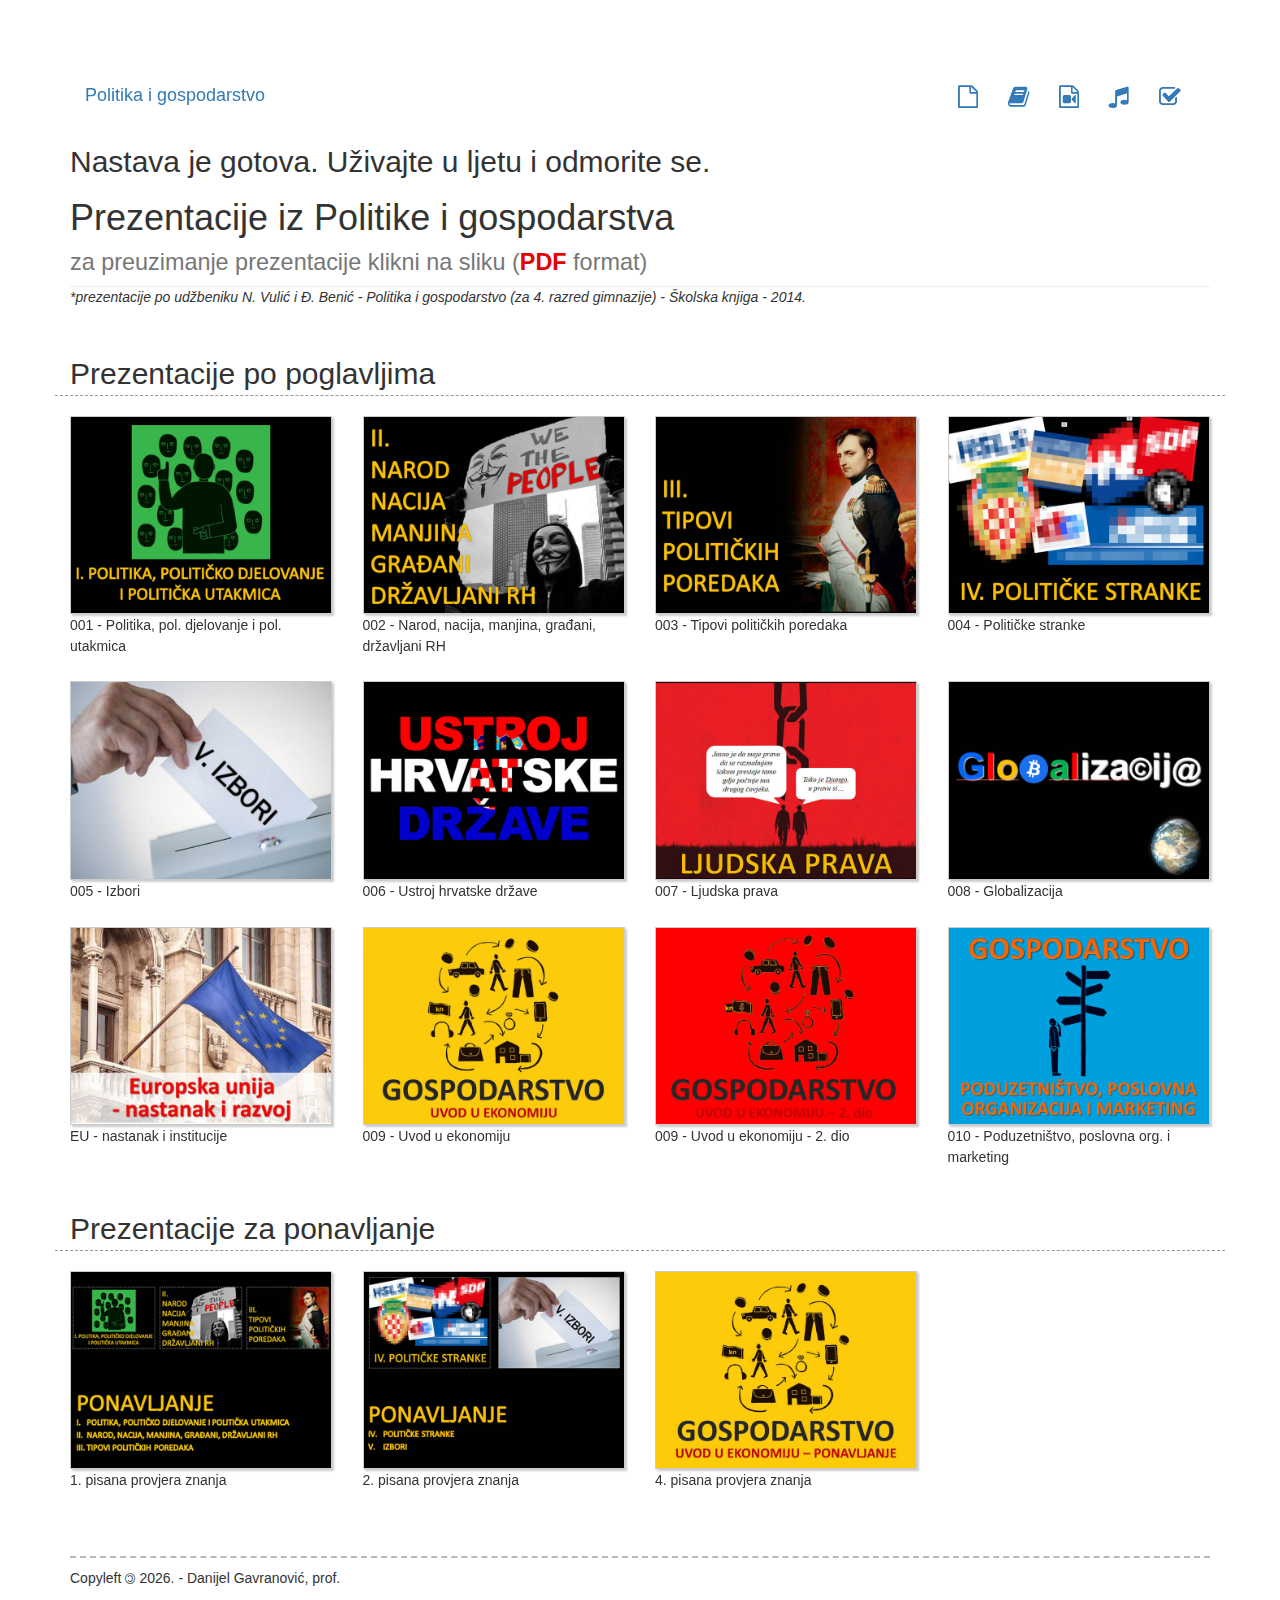
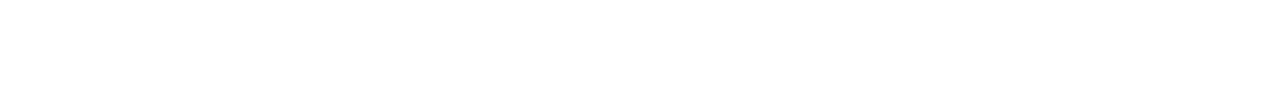
<file: index_master.html>
<!DOCTYPE html>
<html lang="hr">

<head>
  <meta charset="utf-8">
  <meta http-equiv="X-UA-Compatible" content="IE=edge">
  <meta name="viewport" content="width=device-width, initial-scale=1">
  <meta name="description" content="">
  <meta name="author" content="Danijel Gavranović">

  <title>Politika i gospodarstvo - nastavni materijali</title>
  <link href="css/font-awesome.min.css" rel="stylesheet">

  <!-- Bootstrap Core CSS -->
  <link href="css/bootstrap.min.css" rel="stylesheet">
  <!-- Custom CSS -->
  <link href="css/4-col-portfolio.css" rel="stylesheet">
  <link href="css/style.css" rel="stylesheet">
  <!-- HTML5 Shim and Respond.js IE8 support of HTML5 elements and media queries -->
  <!-- WARNING: Respond.js doesn't work if you view the page via file:// -->
  <!--[if lt IE 9]>
        <script src="https://oss.maxcdn.com/libs/html5shiv/3.7.0/html5shiv.js"></script>
        <script src="https://oss.maxcdn.com/libs/respond.js/1.4.2/respond.min.js"></script>
    <![endif]-->
</head>

<body>

  <!-- Navigation -->
  <!-- <nav class="navbar navbar-inverse navbar-fixed-top" role="navigation"> -->
    <div class="container">
      <!-- Brand and toggle get grouped for better mobile display -->
      <div class="navbar-header">
        <button type="button" class="navbar-toggle" data-toggle="collapse" data-target="#bs-example-navbar-collapse-1">
          <span class="sr-only">Pokaži izbornik</span>
          <span class="icon-bar"></span>
          <span class="icon-bar"></span>
          <span class="icon-bar"></span>
        </button>
        <a class="navbar-brand" href="index.html">Politika i gospodarstvo</a>
      </div>
      <!-- Collect the nav links, forms, and other content for toggling -->
      <div class="collapse navbar-collapse" id="bs-example-navbar-collapse-1">
        <ul class="nav navbar-nav desno">
          <li>
            <a href="dodatni-materijali.html" data-toggle="tooltip" title="Dodatni materijali"><i class="fa fa-file-o ikonica"></i> <span class="tekst-izbornik">Dodatni materijali</span></a>
          </li>
          <li>
            <a href="data/dodatni-materijali/ustav_RH.pdf" data-toggle="tooltip" title="Ustav RH"><i class="fa fa-book ikonica"></i> <span class="tekst-izbornik">Ustav RH</span></a>
          </li>
          <li>
            <a href="video-materijali.html" data-toggle="tooltip" title="Video materijali"><i class="fa fa-file-movie-o ikonica"></i> <span class="tekst-izbornik">Video materijali</span></a>
          </li>
          <li>
            <a href="audio-materijali.html" data-toggle="tooltip" title="Audio materijali"><i class="fa fa-music ikonica"></i> <span class="tekst-izbornik">Audio materijali</span></a>
          </li>
          <li>
            <a href="drzavna-matura.html" data-toggle="tooltip" title="Državna matura"><i class="fa fa-check-square-o ikonica"></i> <span class="tekst-izbornik">Državna matura</span></a>
          </li>
        </ul>
      </div>
      <!-- /.navbar-collapse -->
    </div>
    <!-- /.container -->
  </nav>

  <!-- Page Content -->
  <div class="container">

    <!-- Page Heading -->
    <div class="row">
      <div class="col-lg-12">
        <h2>Nastava je gotova. Uživajte u ljetu i odmorite se.</h2>
        <h1 class="page-header">Prezentacije iz Politike i gospodarstva
          <br><small>za preuzimanje prezentacije klikni na sliku (<span class="crveno">PDF</span> format)</small>
        </h1>
        <p class="literatura">*prezentacije po udžbeniku N. Vulić i Đ. Benić - Politika i gospodarstvo (za 4. razred gimnazije) - Školska knjiga - 2014.</p>
        <br>
      </div>
    </div>
    <!-- /.row -->

    <div class="row">
      <h2 class="col-xs-12 podnaslov">Prezentacije po poglavljima</h2>
      <div class="col-md-3 col-sm-6 col-xs-12 portfolio-item">
        <a href="data/pdf/001_pojam_politike.pdf">
          <img class="img-responsive slika" src="img/001_politika_uvod.jpg" alt="001 - Politika, pol. djelovanje i pol. utakmica">
        </a>
        <caption class="col-xs-12">001 - Politika, pol. djelovanje i pol. utakmica
          <caption>
      </div>
      <div class="col-md-3 col-sm-6 col-xs-12 portfolio-item">
        <a href="data/pdf/002_narod_nacija_manjina_gradjani_drzavljani_RH.pdf">
          <img class="img-responsive slika" src="img/002_narod_nacija.jpg" alt="002 - Narod, nacija, manjina, građani, državljani RH">
        </a>
        <caption class="col-xs-12">002 - Narod, nacija, manjina, građani, državljani RH</caption>
      </div>
      <div class="col-md-3 col-sm-6 col-xs-12 portfolio-item">
        <a href="data/pdf/003_tipovi_politickih_poredaka.pdf">
          <img class="img-responsive slika" src="img/003_tipovi_pol_poredaka.jpg" alt="003 - Tipovi političkih poredaka">
        </a>
        <caption class="col-xs-12">003 - Tipovi političkih poredaka</caption>
      </div>
      <div class="col-md-3 col-sm-6 col-xs-12 portfolio-item">
        <a href="data/pdf/004_politicke_stranke.pdf">
          <img class="img-responsive slika" src="img/004_pol_stranke.jpg" alt="004 - Političke stranke">
        </a>
        <caption class="col-xs-12" id="caption">004 - Političke stranke</caption>
      </div>
    </div>


    <div class="row">
      <div class="col-md-3 col-sm-6 col-xs-12 portfolio-item">
        <a href="data/pdf/005_izbori.pdf">
          <img class="img-responsive slika" src="img/005_izbori.jpg" alt="005 - Izbori">
        </a>
        <caption class="col-xs-12">005 - Izbori
          <caption>
      </div>
      <div class="col-md-3 col-sm-6 col-xs-12 portfolio-item">
        <a href="data/pdf/006_ustroj_hrvatske_drzave.pdf">
          <img class="img-responsive slika" src="img/006_ustroj_hrvatske_drzave.jpg" alt="006 - Ustroj hrvatske države">
        </a>
        <caption class="col-xs-12">006 - Ustroj hrvatske države</caption>
      </div>
      <div class="col-md-3 col-sm-6 col-xs-12 portfolio-item">
        <a href="data/pdf/007_ljudska_prava.pdf">
          <img class="img-responsive slika" src="img/007_ljudska_prava.jpg" alt="007 - Ljudska prava">
        </a>
        <caption class="col-xs-12">007 - Ljudska prava</caption>
      </div>
      <div class="col-md-3 col-sm-6 col-xs-12 portfolio-item">
        <a href="data/pdf/008_globalizacija.pdf">
          <img class="img-responsive slika" src="img/008_globalizacija.jpg" alt="008 - Globalizacija">
        </a>
        <caption class="col-xs-12">008 - Globalizacija</caption>
      </div>
    </div>
    <div class="row">
      <div class="col-md-3 col-sm-6 col-xs-12 portfolio-item">
        <a href="data/pdf/008_1_Europska_unija_nastanak_i_institucije.pdf">
          <img class="img-responsive slika" src="img/008_1_nastanak_i_razvoj_EU.jpg" alt="009 - Europska unija - nastanak i institucije">
        </a>
        <caption class="col-xs-12">EU - nastanak i institucije</caption>
      </div>
      <div class="col-md-3 col-sm-6 col-xs-12 portfolio-item">
        <a href="data/pdf/009_uvod_u_ekonomiju.pdf">
          <img class="img-responsive slika" src="img/009_uvod_u_ekonomiju.jpg" alt="009 - Uvod u ekonomiju">
        </a>
        <caption class="col-xs-12">009 - Uvod u ekonomiju</caption>
      </div>
      <div class="col-md-3 col-sm-6 col-xs-12 portfolio-item">
        <a href="data/pdf/009_uvod_u_ekonomiju_2_dio.pdf">
          <img class="img-responsive slika" src="img/009_uvod_u_ekonomiju_2_dio.jpg" alt="009 - Uvod u ekonomiju - 2. dio">
        </a>
        <caption class="col-xs-12">009 - Uvod u ekonomiju - 2. dio</caption>
      </div>

      <div class="col-md-3 col-sm-6 col-xs-12 portfolio-item">
        <a href="data/pdf/010_poduzetnistvo.pdf">
          <img class="img-responsive slika" src="img/010_poduzetnistvo.jpg" alt="010 - Poduzetništvo, poslovna org. i marketing">
        </a>
        <caption class="col-xs-12">010 - Poduzetništvo, poslovna org. i marketing</caption>
      </div>

      <!--
            <div class="col-md-3 col-sm-6 col-xs-12 portfolio-item">
                <a href="#">
                    <img class="img-responsive slika" src="img/011_gospodarstvo_svijeta.jpg" alt="011 - Gospodarstvo svijeta, Europe i Hrvatske">
                </a>
                <caption class="col-xs-12">011 - Gospodarstvo svijeta, Europe i Hrvatske</caption>
            </div>-->
    </div>
    <!--
    <div class="row">
      <h2 class="col-xs-12 podnaslov">Prezentacije za ponavljanje</h2>
      <div class="col-md-3 col-sm-6 col-xs-12 portfolio-item">
        <a href="data/pdf/K00_1_1_ponavljanje_1.kontrolni.pdf">
                    <img class="img-responsive slika" src="img/P001_ponavljanje_1.jpg" alt="Ponavljanje 1. - 3. poglavlje">
                </a>
        <caption class="col-xs-12">Ponavljanje 1. - 3. poglavlje</caption>
      </div>
      <div class="col-md-3 col-sm-6 col-xs-12 portfolio-item">
        <a href="data/pdf/K00_1_2_ponavljanje_2.kontrolni.pdf">
                    <img class="img-responsive slika" src="img/P002_ponavljanje_2.jpg" alt="Ponavljanje 4. i 5. poglavlje">
                </a>
        <caption class="col-xs-12">Ponavljanje 4. i 5. poglavlje</caption>
      </div>
          <div class="col-md-3 col-sm-6 col-xs-12 portfolio-item">
                <a href="#">
                    <img class="img-responsive slika" src="img/P003_ponavljanje_3.jpg" alt="Ponavljanje i sistematizacija gradiva - 1. pol">
                </a>
                <caption class="col-xs-12">Ponavljanje i sistematizacija gradiva - 1. pol</caption>
            </div>
            <div class="col-md-3 col-sm-6 col-xs-12 portfolio-item">
                <a href="#">
                    <img class="img-responsive slika" src="img/P004_ponavljanje_4.jpg" alt="Ponavljanje 6. - 8. poglavlje">
                </a>
                <caption class="col-xs-12">Ponavljanje 6. - 8. poglavlje</caption>
            </div>
    </div>
   <div class="row">
            <div class="col-md-3 col-sm-6 col-xs-12 portfolio-item">
                <a href="#">
                    <img class="img-responsive slika" src="img/P005_ponavljanje_5.jpg" alt="Ponavljanje - Uvod u ekonomiju">
                </a>
                <caption class="col-xs-12">Ponavljanje - Uvod u ekonomiju</caption>
            </div>
        </div>-->

    <div class="row">
      <h2 class="col-xs-12 podnaslov">Prezentacije za ponavljanje</h2>
      <div class="col-md-3 col-sm-6 col-xs-12 portfolio-item">
        <a href="data/pdf/K00_1_1_ponavljanje_1.kontrolni.pdf">
          <img class="img-responsive slika" src="img/P001_ponavljanje_1.jpg" alt="1. pisana provjera znanja">
        </a>
        <caption class="col-xs-12">1. pisana provjera znanja</caption>
      </div>
      <div class="col-md-3 col-sm-6 col-xs-12 portfolio-item">
        <a href="data/pdf/K00_1_2_ponavljanje_2.kontrolni.pdf">
          <img class="img-responsive slika" src="img/P002_ponavljanje_2.jpg" alt="2. pisana provjera znanja">
        </a>
        <caption class="col-xs-12">2. pisana provjera znanja</caption>
      </div>
      <!--
      <div class="col-md-3 col-sm-6 col-xs-12 portfolio-item">
        <a href="#">
          <img class="img-responsive slika" src="img/P004_ponavljanje_4.jpg" alt="3. pisana provjera znanja">
        </a>
        <caption class="col-xs-12">3. pisana provjera znanja</caption>
      </div>
   -->
      <div class="col-md-3 col-sm-6 col-xs-12 portfolio-item">
        <a href="data/pdf/009_uvod_u_ekonomiju_ponavljanje.pdf">
          <img class="img-responsive slika" src="img/K00_2_1_ponavljanje_3_kontrolni.jpg" alt="4. pisana provjera znanja">
        </a>
        <caption class="col-xs-12">4. pisana provjera znanja</caption>
      </div>


    </div>


    <div class="clearfix"></div>
    <div class="dashed"></div>

    <!-- Footer -->
    <footer>
      <div class="row">
        <div class="col-lg-12">
          <p class="copyleft"></p>
        </div>
      </div>
      <!-- /.row -->
    </footer>

  </div>
  <!-- /.container -->

  <script src="js/jquery.min.js"></script>
  <script src="js/tether.min.js"></script>
  <script src="js/bootstrap.js"></script>
  <script src="js/script.js"></script>
</body>

</html>
</file>
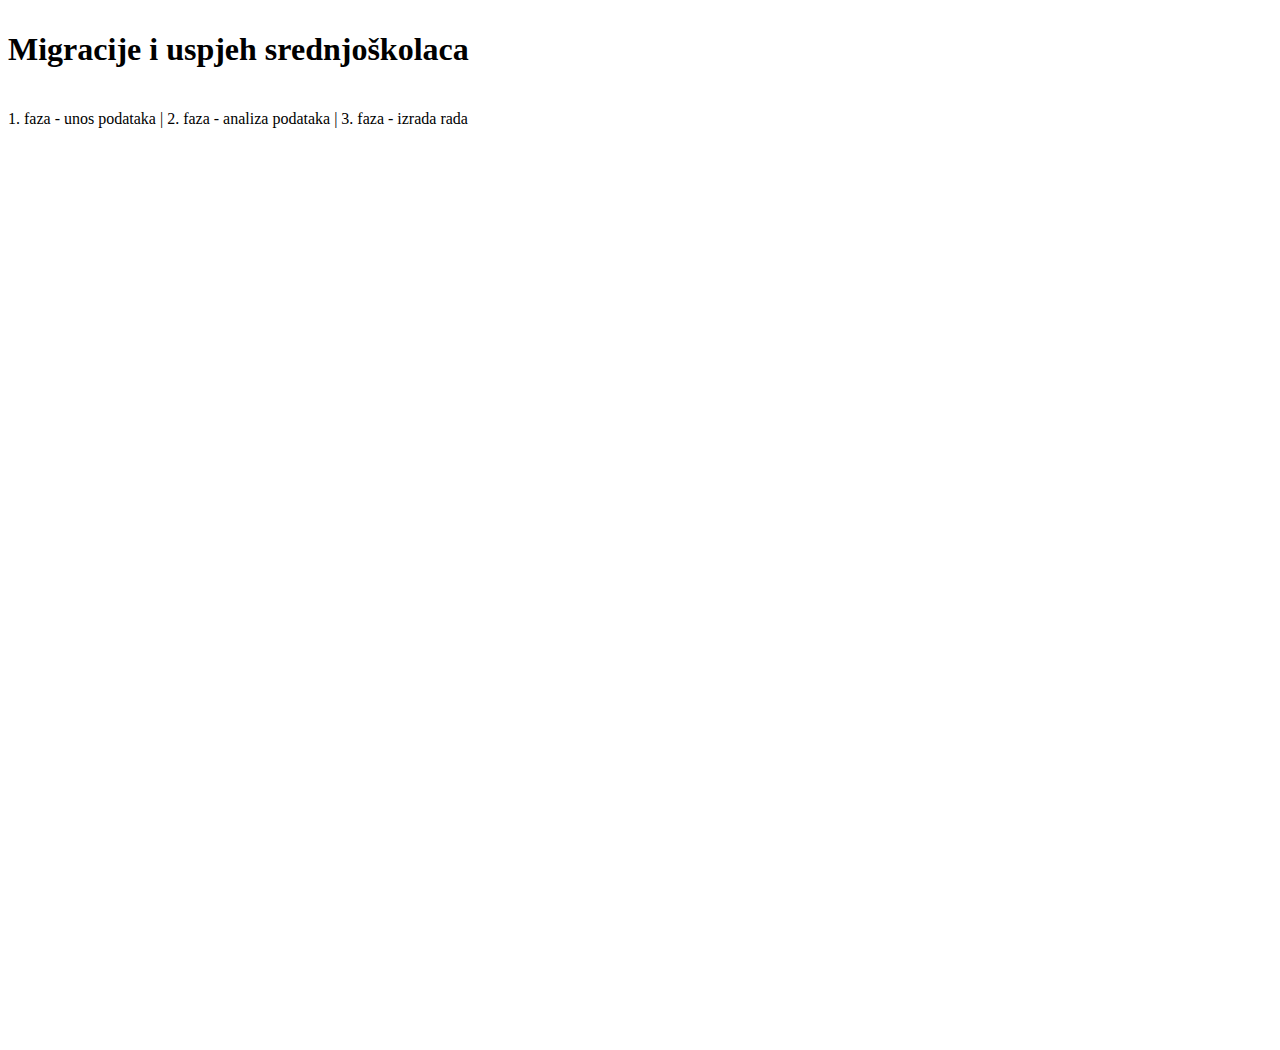
<file: migracije.html>
<!DOCTYPE html>
<html lang="hr">

<head>
  <meta charset="UTF-8">
  <meta name="viewport" content="width=device-width, initial-scale=1.0">
  <meta http-equiv="X-UA-Compatible" content="ie=edge">
  <title>Srednja Škola Bartula Kašića Pag - nastavni materijal</title>
  <link href="css/style.css" rel="stylesheet">
  <style media="screen">
    h2 {
      padding-left: 30px
    }

    .inactivate {
      pointer-events: none;
      cursor: default;
      text-decoration: none;
    }

    .inactivate:hover {
      pointer-events: none;
      cursor: default;
      text-decoration: none;
    }

    .inactivate:active {
      pointer-events: none;
      cursor: default;
      text-decoration: none;
    }
  </style>
</head>

<body>
  <div class="pokrivac"></div>
  <h1 class="naslov">Migracije i uspjeh srednjoškolaca</h1>
  <div class="u-sredini">1. faza - unos podataka | 2. faza - analiza podataka | 3. faza - izrada rada</div><br>
  <section>
    <h2>Izvori podataka [PDF-ovi]</h2>
  </section>
  <section>
    <a class="gorica inactivate" target="_blank" href="data/migracije_2018-19/matica_ucenika_1_dio.pdf">1. dio</a>
    <a class="gorica inactivate" target="_blank" href="data/migracije_2018-19/matica_ucenika_2_dio.pdf">2. dio</a>
    <a class="gorica inactivate" target="_blank" href="data/migracije_2018-19/matica_ucenika_3_dio.pdf">3. dio</a>
    <a class="gorica inactivate" target="_blank" href="data/migracije_2018-19/matica_ucenika_4_dio.pdf">4. dio</a>
    <a class="gorica" target="_blank" href="data/migracije_2018-19/matica_ucenika_5_dio.pdf">5. dio</a>
    <a class="gorica" target="_blank" href="data/migracije_2018-19/matica_ucenika_6_dio.pdf">6. dio</a>
    <a class="gorica" target="_blank" href="data/migracije_2018-19/matica_ucenika_7_dio.pdf">7. dio</a>
  </section>
  <main>
    <a class="pag" href="https://goo.gl/forms/mpLSQp301mfNQNAm2" target="_blank">Forma za unos podataka</a>
    <a class="simuni" href="https://drive.google.com/open?id=1Ea3ySNe-XmOFamELuGU2dsn1NsHTFcQru6oHgRkcxuI" target="_blank">Tablica s podatcima</a>
  </main>
  <section>
    <pre>
    <b>PLAN RADA</b>

    - <b>ponedjeljkom</b> nakon zadnjeg sata

    - <b>veljača</b> - unos podataka

    - <b>ožujak</b> - analiza podataka
     - izrada grafikona, karti i plakata
     - pisanje rada (tumačenje podataka)

    - <b>travanj</b> - konačne izmjene i dopune
      - predstavljanje na danu otvorenih vrata škole 11.4.2019.

    - <b>podatci koji nas zanimaju</b>
    - ocjene iz nastavnih predmeta Hrvaski jezik, Engleski jezik, Matematika, Kemija i Biologija
    - opći uspjeh učenika i usporedba po generacijama
    - broj izostanaka u odnosu na mjesto prebivališta
    - prosječna udaljenost od škole (korelacija duljine puta i uspjeha)
    - anketa/intervju o utjecaju putovanja na učenike (umor, nedostatak sna, manje vremena za učenje...)
    </pre>
  </section>
  <footer>
    <hr>
    <p class="copyleft"></p>
  </footer>
  <!-- <script src="js/jquery.min.js"></script> -->
  <script src="https://ajax.googleapis.com/ajax/libs/jquery/1.12.4/jquery.min.js"></script>
  <script src="js/script.js"></script>
</body>

</html>
</file>
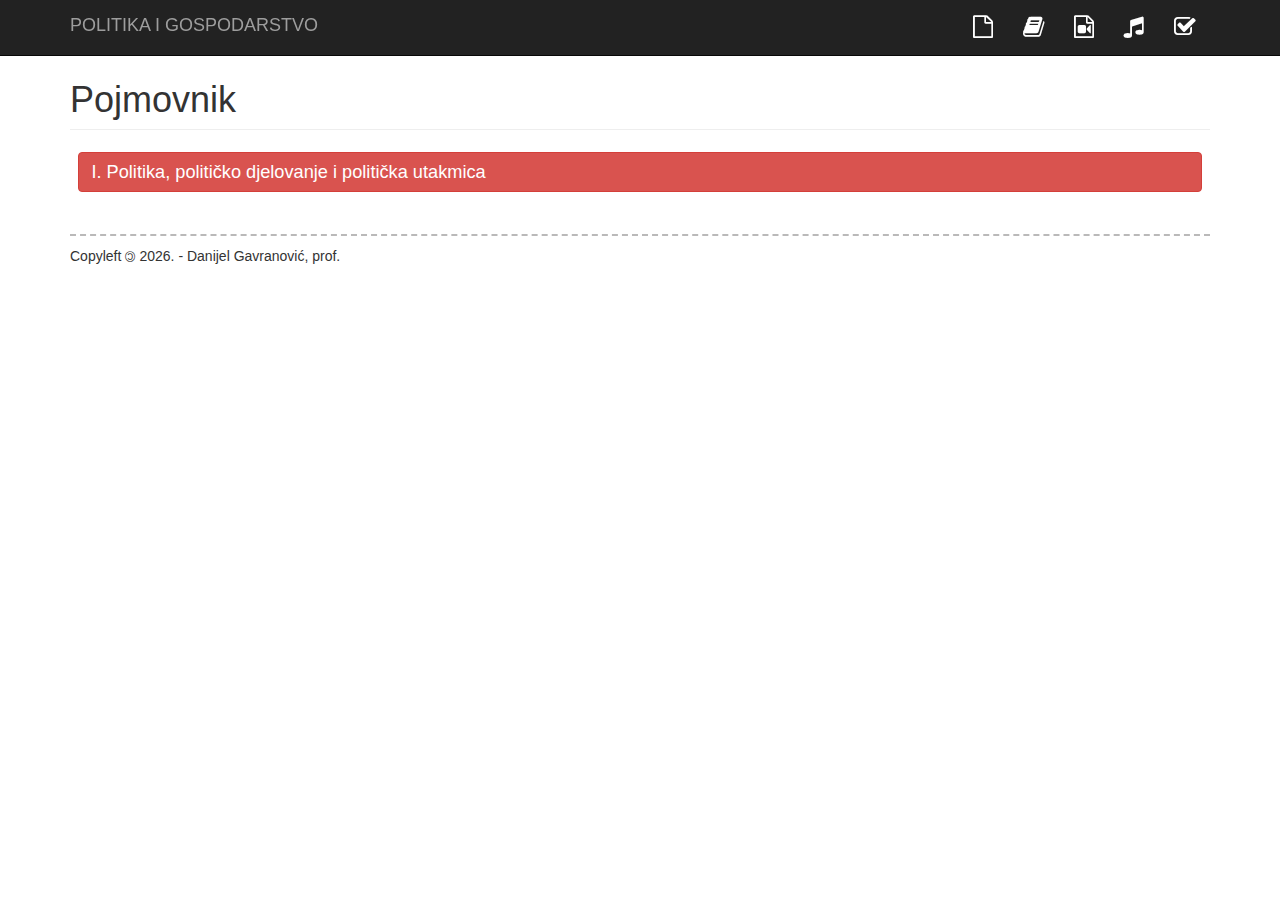
<file: pojmovnik.html>
<!DOCTYPE html>
<html lang="hr">

<head>
    <meta charset="utf-8">
    <meta http-equiv="X-UA-Compatible" content="IE=edge">
    <meta name="viewport" content="width=device-width, initial-scale=1">
    <meta name="description" content="">
    <meta name="author" content="Danijel Gavranović">

    <title>Politika i gospodarstvo - pojmovnik</title>
    <link href="css/font-awesome.min.css" rel="stylesheet">

    <!-- Bootstrap Core CSS -->
    <link href="css/bootstrap.min.css" rel="stylesheet">
    <!-- Custom CSS -->
    <link href="css/4-col-portfolio.css" rel="stylesheet">
    <link href="css/style.css" rel="stylesheet">
    <link href="css/acordion.css" rel="stylesheet">
    <!-- HTML5 Shim and Respond.js IE8 support of HTML5 elements and media queries -->
    <!-- WARNING: Respond.js doesn't work if you view the page via file:// -->
    <!--[if lt IE 9]>
        <script src="https://oss.maxcdn.com/libs/html5shiv/3.7.0/html5shiv.js"></script>
        <script src="https://oss.maxcdn.com/libs/respond.js/1.4.2/respond.min.js"></script>
    <![endif]-->
</head>

<body>

    <!-- Navigation -->
    <nav class="navbar navbar-inverse navbar-fixed-top" role="navigation">
        <div class="container">
            <!-- Brand and toggle get grouped for better mobile display -->
            <div class="navbar-header">
                <button type="button" class="navbar-toggle" data-toggle="collapse" data-target="#bs-example-navbar-collapse-1">
                    <span class="sr-only">Pokaži izbornik</span>
                    <span class="icon-bar"></span>
                    <span class="icon-bar"></span>
                    <span class="icon-bar"></span>
                </button>
                <a class="navbar-brand" href="index.html">Politika i gospodarstvo</a>
            </div>
            <!-- Collect the nav links, forms, and other content for toggling -->
            <div class="collapse navbar-collapse" id="bs-example-navbar-collapse-1">
                <ul class="nav navbar-nav desno">
                    <li>
                        <a href="dodatni-materijali.html" data-toggle="tooltip" title="Dodatni materijali"><i class="fa fa-file-o ikonica"></i> <span class="tekst-izbornik">Dodatni materijali</span></a>
                    </li>
                    <li>
                        <a href="data/dodatni-materijali/ustav_RH.pdf" data-toggle="tooltip" title="Ustav RH"><i class="fa fa-book ikonica"></i> <span class="tekst-izbornik">Ustav RH</span></a>
                    </li>
                    <li>
                        <a href="video-materijali.html" data-toggle="tooltip" title="Video materijali"><i class="fa fa-file-movie-o ikonica"></i> <span class="tekst-izbornik">Video materijali</span></a>
                    </li>
                    <li>
                        <a href="audio-materijali.html" data-toggle="tooltip" title="Audio materijali"><i class="fa fa-music ikonica"></i> <span class="tekst-izbornik">Audio materijali</span></a>
                    </li>
                    <li>
                        <a href="drzavna-matura.html" data-toggle="tooltip" title="Državna matura"><i class="fa fa-check-square-o ikonica"></i> <span class="tekst-izbornik">Državna matura</span></a>
                    </li>
                </ul>
            </div>
            <!-- /.navbar-collapse -->
        </div>
        <!-- /.container -->
    </nav>

    <!-- Page Content -->
    <div class="container">

        <!-- Page Heading -->
        <div class="row">
            <div class="col-lg-12">
                <h1 class="page-header">Pojmovnik<h1>
            </div>
        </div>
        <!-- /.row -->
<div class="row" id="poglavlje-1">
  <h3 class="btn btn-danger col-xs-12" data-toggle="collapse" href="#prvo_poglavlje">I. Politika, političko djelovanje i politička utakmica</h3>
        <div class="col-xs-12 collapse multi-collapse" id="prvo_poglavlje">
                <p><b>POLITIKA</b> - vještina obavljanja društvenih i državnih poslova usmjerena na postignuće općeg dobra</p>
                <p><b>POLITIKA kao znanost</b> - (politologija) promatra politiku kao sustav – kakvo je ustrojstvo političkog sustava, kako i gdje se donose političke odluke...</p>
                <p><b>POLITIKA kao ljudska djelatnost</b> - djelovanje svih građana radi općeg dobra</p>
                <p><b>OPĆA POLITIKA</b> - lokalna, državna, međunarodna</p>
                <p><b>POSEBNE POLITIKE</b> - socijalna, gospodarska, prosvjetna, demografska, mirovinska...</p>
                <p><b>MOĆ</b> - vjerojatnost da će pojedinac ili grupa uspjeti nametnuti i provesti svoju volju, čak i usprkos otporu drugih <i>(M. Weber)</i></p>
                <p><b>VLAST</b> - sustav (mehanizam) koji osigurava pokoravanje naredbama što potječu iz određenog izvora</p>
                <p><b>LEGITIMNOST</b> - osnova na kojoj vlast opravdava svoj zahtjev za poslušnošću</p>
                <p><b>LEGALNOST</b> - znači da se vlast obnaša prema zakonima (poštivanje zakona prilikom vođenja državnih poslova)</p>
                <p><b>VRSTE MOĆI U DRUŠTVU</b> - politička, ekonomski i ideološka</p>
                <p><b>TIPOVI LEGITIMNE VLASTI</b> - tradicionalna, karizmatična i racionalna</p>
                <p><b>TRADICIONALNA VLAST</b> - legitimnost na temelju tradicije, običaja i nepisanih pravila;
upravni aparat čine vladareva rodbina - npr. monarhije - kralj je suveren vladar i vlada temeljem tradicije</p>
                <p><b>KARIZMATSKA VLAST</b> - legitimnost na temelju vjerovanja u iznimne i nadnaravne osobine vođe; kratkotrajna – nakon smrti vođe gubi se osnova legitimnosti - npr. Napoleon</p>
                <p><b>RACIONALNA VLAST</b> - temelji se na pisanim pravilima i procedurama; zakon je osnova legitimiteta; poslušnost zakonu a ne osobi (karizmatska i tradicionalna) - npr. Republika Hrvatska na čelu s predsjednikom koji je izabran na predsjedničkim izborima</p>
                <p><b>AUTORITET</b> - podrazumijeva razinu poštovanja ili časti povezanih s društvenim položajem (npr. vjerski, politički, moralni, znanstveni autoritet)</p>
                <p><b>POLITIČKI GOVOR</b> - cilj političkog govora je oblikovati ponašanje ljudi i njihova (socijalna, politička i ideološka) stajališta, te utjecati na njih i njihove odluke; vrste pol. govora: ekskluzivni, demokratski i totalitarni; obilježja pol. govora: emotivan, ekspresivan, iterativan, koherentan i ekstenzivan</p>
                <p><b>EKSKLUZIVNI POLITIČKI GOVOR</b> - upotrebljava se u krugu političkih djelatnika kao vrsta profesionalnog žargona i ne rabi se među ostalim članovima zajednice</p>
                <p><b>TOTALITARNI POLITIČKI GOVOR</b> - pokazatelj je totalitarnosti politike u državnoj zajednici, nastoji se proširiti na sva područja društvenog djelovanja</p>
                <p><b>DEMOKRATSKI POLITIČKI GOVOR</b> - jezik dijaloga, tolerancije i osjetljivosti prema razlikama u stajalištima, a prihvatljiv je gotovo svim članovima političke zajednice</p>
                <p><b>EMOTIVAN POLITIČKI GOVOR</b> - upotrebljavaju se riječi s jakim emotivnim učinkom na slušatelja</p>
                <p><b>EKSPRESIVAN POLITIČKI GOVOR</b> - obiluje bogatstvom i raznolikošću rječnika te dinamičnošću i raznolikošću rečenica</p>
                <p><b>ITERATIVAN POLITIČKI GOVOR</b> - ponavljaju se važne riječi ili rečenice kako bi se proširila ili provjerila prihvatljivost poruka kod slušatelja</p>
                <p><b>EKSTENZIVAN POLITIČKI GOVOR</b> - dugim rečenicama ili sporednim temama slušatelja odvlači od osnovne teme</p>
                <p><b>KOHERENTAN POLITIČKI GOVOR</b> - djeluje kao skladna cjelina, govornik uspješno usklađuje odnos prema slušatelju, temi ili vremenu</p>
                <p><b>NAPIS POLITIČKOG SADRŽAJA</b> - s obzirom da postoje različite vrste politika, gotovo je svaki novinski napis ujedno i politički napis</p>
                <p><b>POLITIČKA UTAKMICA</b> - označava borbu političkih stranaka za osvajanje vlasti, a potom za njeno zadržavanje</p>
                <p><b>POLITIČKA APSTINENCIJA</b> - odustajanje od sudjelovanja na izborima (građanski neposluh); građani gube interes ili su nedovoljno motivirani za izlazak na izbore</p>
                <p><b>LOBIRANJE</b> <i>(eng. lobby - predvorje)</i> – nastojanje interesnih skupina da utječu na one koji donose odluke (podmićivanje političara, tzv. vlade u sjeni)</p>
                <p><b>SPINIRANJE</b> - manipuliranje činjenicama, kako bi se interes pomaknuo s jedne činjenice na drugu</p>
                <p><b>CENZURA</b> - sprječavanje objavljivanja nepoželjnih sadržaja (cenzuru mogu provoditi određene osobe ili institucije)</p>
                <p><b>AUTOCENZURA</b> - kada sami provodimo cenzuru na sebi; sami odlučujemo da nećemo govoriti o sadržajima koji su neprihvatljivi ili nepoželjni u našoj okolini</p>
                <p><b>MANIPULACIJA</b> - podčinjavanje određenih sadržaja postojećim, trenutnim interesima koji mogu biti politički, socijalni ili ekonomski</p>
            </div>
        </div>
        <!-- /.row -->
<!-- <div class="row" id="poglavlje-2">
  <h3  class="btn btn-danger col-xs-12" data-toggle="collapse" href="#drugo_poglavlje">II. Narod, nacija, manjina, građani, državljani RH</h3>
        <div class="col-xs-12 collapse multi-collapse" id="drugo_poglavlje">
                <p><b>NAROD</b> - </p>
                <p><b>NACIJA</b> - </p>
                <p><b>DRŽAVA</b> - </p>
                <p><b>MANJINA</b> - </p>
                <p><b>AUTONOMNE MANJINE</b> - </p>
                <p><b>ASIMILACIJA</b> - </p>
                <p><b>KULTURNI PLURALIZAM</b> - </p>
                <p><b>SUVERENITET</b> - </p>
                <p><b>DRŽAVLJANIN</b> - </p>
                <p><b>GRAĐANIN</b> - </p>
            </div>
        </div> -->
        <!-- /.row -->
<!-- <div class="row" id="poglavlje-3">
  <h3 class="btn btn-danger col-xs-12" data-toggle="collapse" href="#trece_poglavlje">III. Tipovi političkih poredaka</h3>
        <div class="col-xs-12 collapse multi-collapse" id="trece_poglavlje">
                <p><b>POLITIČKI POREDAK</b> - oblik organiziranja društvene zajednice koji ima svojstven izvor legitimnosti i uređen odnos između zakonodavne, izvršne i sudske vlasti</p>
                <p><b>DEMOKRACIJA</b> - vladavina naroda, od naroda i za narod (A. Lincoln)
                - vladavina naroda izražena trodiobom vlasti (temelji se na zakonima)</p>
                <p><b>PREDSTAVNIČKA DEMOKRACIJA</b> - odluke donose odabrani predstavnici</p>
                <p><b>IZRAVNA DEMOKRACIJA</b> (direktna) – odluke donose svi oni koji su izravno zainteresirani za njih (referendum)</p>
                <p><b>ARISTOKRACIJA</b> - politički sustav u kojem vlast pripada manjini (eliti) | manjina donosi sve važne odluke i koncentrira svu društvenu moć | temeljnim vrijednostima aristokratskog poretka smatra se tradicionalnost i statičnost</p>
                <p><b>TIRANIJA</b> - politički sustav u kojem vlast pripada pojedincu (tiraninu) | to je oblik vladavine bez legitimnosti i legalnosti – nije utemeljena na zakonu | na vlast dolazi vladar koji nije izabran niti mu je priznato nasljedno pravo | sila i brutalnost su sredstva pomoću kojih je tiranija jedino moguća</p>
                <p><b>DIKTATURA</b> - označava vladavinu jedne ili više osoba koje monopoliziraju vlast u državi | nema diobe vlasti (zakonodavna, izvršna i sudska) | nameće se vlast pojedinca ili skupine | na vlast se dolazi nelegalno (nasilno, npr. državnim udarom) |  kontrola nad policijom, sudstvom, vojskom i administracijom</p>
                <p><b>TOTALITARIZAM</b> - tip političkoga poretka u kojem država ima kontrolu nad svim dijelovima zajednice i nadzor nad svim područjima društvena života</p>
                <p><b>AUTORITARIZAM</b> - sustav vladavine u kojem se vlast obnaša s malo općenarodne podrške | vlast obnaša jedna obitelj, mala skupina ljudi ili snažna politička stranka (prisutno višestranačje)</p>
                <p><b>REPUBLIKA</b> - oblik državne vlasti u kojoj vlada više subjekata</p>
                <p><b>PREDSJEDNIČKA REPUBLIKA</b> - vlast je podijeljena između predsjednika i parlamenta, a izvršna je vlast neovisna o zakonodavnoj (primjeri: SAD, Čile, Bolivija, Argentina…)</p>
                <p><b>PARLAMENTARNA REPUBLIKA</b> - vlast proizlazi iz parlamenta, izvršna vlast odgovara zakonodavnoj vlasti tj. parlamentu  (primjeri: Hrvatska, Njemačka, Italija…)</p>
                <p><b>ARISTOKRATSKA REPUBLIKA</b> - nositelj suvereniteta je dio izabranih (plemstvo) | primjeri: Dubrovačka Republika, Mletačka Republika…</p>
                <p><b>DEMOKRATSKA REPUBLIKA</b> - nositelj suvereniteta je cijeli narod (primjeri: sve države sa demokratskim uređenjem)</p>
                <p><b>MONARHIJA</b> - sustav vladavine pojedinca (monarha)</p>
                <p><b>NEOGRANIČENA (APSOLUTNA) MONARHIJA</b> - vladar (monarh) je nositelj svih zakonodavnih, izvršnih i sudskih ovlasti</p>
                <p><b>OGRANIČENA (USTAVNA) MONARHIJA</b> - vladar je ograničen ustavom i parlamentom (podvrsta – parlamentarna monarhija)</p>
                <p><b>PARLAMENTARNA MONARHIJA</b> - podvrsta ustavne monarhije u kojoj monarh gotovo ne sudjeluje u državnim poslovima (osim rijetkih iznimkama)</p>
            </div>
        </div> -->
        <!-- /.row -->
<!-- <div class="row" id="poglavlje-4">
  <h3  class="btn btn-danger col-xs-12" data-toggle="collapse" href="#cetvrto_poglavlje">IV. Političke stranke</h3>
  <div class="col-xs-12 collapse multi-collapse" id="cetvrto_poglavlje">
    <p><b>POJAM 1</b> - </p>

  </div>
</div> -->
<!-- /.row -->
<!-- <div class="row" id="poglavlje-5">
  <h3  class="btn btn-danger col-xs-12" data-toggle="collapse" href="#peto_poglavlje">V. Izbori</h3>
  <div class="col-xs-12 collapse multi-collapse" id="peto_poglavlje">
    <p><b>POJAM 1</b> - </p>

  </div>
</div> -->
<!-- /.row -->
<!-- <div class="row" id="poglavlje-6">
  <h3  class="btn btn-danger col-xs-12" data-toggle="collapse" href="#sesto_poglavlje">VI. Ustroj hrvatske države</h3>
  <div class="col-xs-12 collapse multi-collapse" id="sesto_poglavlje">
    <p><b>POJAM 1</b> - </p>

  </div>
</div> -->
<!-- /.row -->
<!-- <div class="row" id="poglavlje-7">
  <h3  class="btn btn-danger col-xs-12" data-toggle="collapse" href="#sedmo_poglavlje">VII. Ljudska prava</h3>
  <div class="col-xs-12 collapse multi-collapse" id="sedmo_poglavlje">
    <p><b>POJAM 1</b> - </p>

  </div>
</div> -->
<!-- /.row -->
<!-- <div class="row" id="poglavlje-8">
  <h3  class="btn btn-danger col-xs-12" data-toggle="collapse" href="#osmo_poglavlje">VIII. Globalizacija</h3>
  <div class="col-xs-12 collapse multi-collapse" id="osmo_poglavlje">
    <p><b>POJAM 1</b> - </p>

  </div>
</div> -->
<!-- /.row -->
<!-- <div class="row" id="poglavlje-9">
  <h3  class="btn btn-danger col-xs-12" data-toggle="collapse" href="#deveto_poglavlje">IX. Uvod u ekonomiju</h3>
  <div class="col-xs-12 collapse multi-collapse" id="deveto_poglavlje">
    <p><b>POJAM 1</b> - </p>

  </div>
</div> -->
<!-- /.row -->
<!-- <div class="row" id="poglavlje-10">
  <h3  class="btn btn-danger col-xs-12" data-toggle="collapse" href="#deseto_poglavlje">X. Poduzetništvo, poslovna organizacija i marketing</h3>
  <div class="col-xs-12 collapse multi-collapse" id="deseto_poglavlje">
    <p><b>POJAM 1</b> - </p>

  </div>
</div> -->
<!-- /.row -->
<!-- <div class="row" id="poglavlje-11">
  <h3  class="btn btn-danger col-xs-12" data-toggle="collapse" href="#jedaneseto_poglavlje">XI. Gospodarstvo svijeta, Europe i Hrvatske</h3>
  <div class="col-xs-12 collapse multi-collapse" id="jedaneseto_poglavlje">
    <p><b>POJAM 1</b> - </p>

  </div>
</div> -->
<!-- /.row -->
<div class="clearfix"></div>
<div class="dashed"></div>

<!-- Footer -->
<footer>
    <div class="row">
        <div class="col-lg-12">
            <p class="copyleft"></p>
        </div>
    </div>
    <!-- /.row -->
</footer>

</div>
<!-- /.container -->

<script src="js/jquery.min.js"></script>
<script src="js/tether.min.js"></script>
<script src="js/bootstrap.js"></script>
<script src="js/script.js"></script>
</body>
</html>
</file>
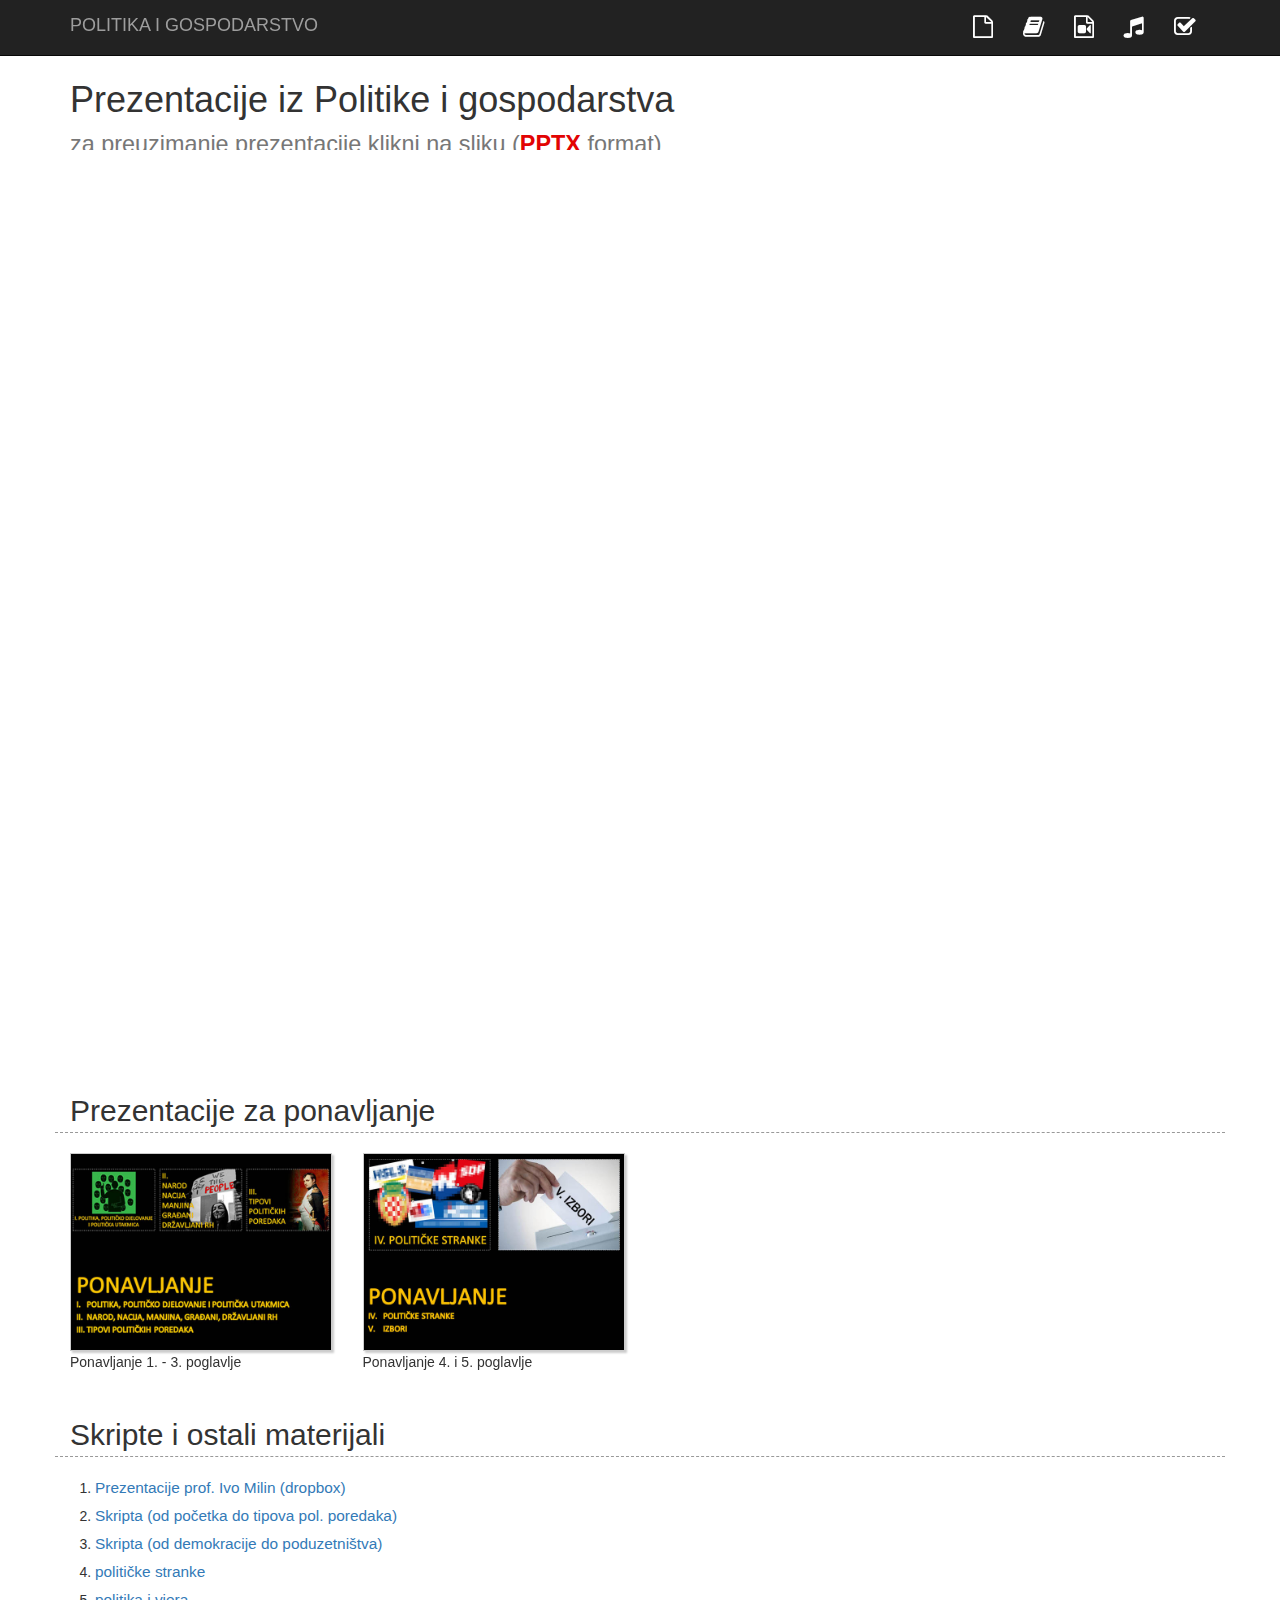
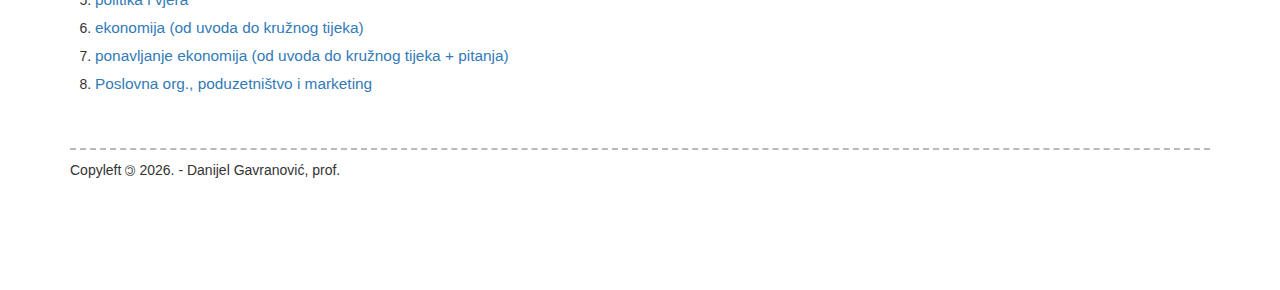
<file: pptx.html>
<!DOCTYPE html>
<html lang="hr">

<head>
    <meta charset="utf-8">
    <meta http-equiv="X-UA-Compatible" content="IE=edge">
    <meta name="viewport" content="width=device-width, initial-scale=1">
    <meta name="description" content="">
    <meta name="author" content="Danijel Gavranović">

    <title>Politika i gospodarstvo - nastavni materijali</title>
    <link href="css/font-awesome.min.css" rel="stylesheet">

    <!-- Bootstrap Core CSS -->
    <link href="css/bootstrap.min.css" rel="stylesheet">
    <!-- Custom CSS -->
    <link href="css/4-col-portfolio.css" rel="stylesheet">
    <link href="css/style.css" rel="stylesheet">
    <!-- HTML5 Shim and Respond.js IE8 support of HTML5 elements and media queries -->
    <!-- WARNING: Respond.js doesn't work if you view the page via file:// -->
    <!--[if lt IE 9]>
        <script src="https://oss.maxcdn.com/libs/html5shiv/3.7.0/html5shiv.js"></script>
        <script src="https://oss.maxcdn.com/libs/respond.js/1.4.2/respond.min.js"></script>
    <![endif]-->
</head>

<body>
    <!-- Navigation -->
    <nav class="navbar navbar-inverse navbar-fixed-top" role="navigation">
        <div class="container">
            <!-- Brand and toggle get grouped for better mobile display -->
            <div class="navbar-header">
                <button type="button" class="navbar-toggle" data-toggle="collapse" data-target="#bs-example-navbar-collapse-1">
                    <span class="sr-only">Pokaži izbornik</span>
                    <span class="icon-bar"></span>
                    <span class="icon-bar"></span>
                    <span class="icon-bar"></span>
                </button>
                <a class="navbar-brand" href="index.html">Politika i gospodarstvo</a>
            </div>
            <!-- Collect the nav links, forms, and other content for toggling -->
            <div class="collapse navbar-collapse" id="bs-example-navbar-collapse-1">
                <ul class="nav navbar-nav desno">
                    <li>
                        <a href="dodatni-materijali.html" data-toggle="tooltip" title="Dodatni materijali"><i class="fa fa-file-o ikonica"></i> <span class="tekst-izbornik">Dodatni materijali</span></a>
                    </li>
                    <li>
                        <a href="data/dodatni-materijali/ustav_RH.pptx" data-toggle="tooltip" title="Ustav RH"><i class="fa fa-book ikonica"></i> <span class="tekst-izbornik">Ustav RH</span></a>
                    </li>
                    <li>
                        <a href="video-materijali.html" data-toggle="tooltip" title="Video materijali"><i class="fa fa-file-movie-o ikonica"></i> <span class="tekst-izbornik">Video materijali</span></a>
                    </li>
                    <li>
                        <a href="audio-materijali.html" data-toggle="tooltip" title="Audio materijali"><i class="fa fa-music ikonica"></i> <span class="tekst-izbornik">Audio materijali</span></a>
                    </li>
                    <li>
                        <a href="drzavna-matura.html" data-toggle="tooltip" title="Državna matura"><i class="fa fa-check-square-o ikonica"></i> <span class="tekst-izbornik">Državna matura</span></a>
                    </li>
          <!--      <li>
                        <a href="pojmovnik.html" data-toggle="tooltip" title="Pojmovnik"><i class="fa fa-info ikonica"></i> <span class="tekst-izbornik">Pojmovnik</span></a>
                    </li>
                    <li>
                        <a href="pitaj-profesora.html" data-toggle="tooltip" title="Pitaj profesora"><i class="fa fa-question-circle ikonica"></i> <span class="tekst-izbornik">Pitaj profesora</span></a>
                    </li> -->
                </ul>
            </div>
            <!-- /.navbar-collapse -->
        </div>
        <!-- /.container -->
    </nav>
  <div class="pokrivac"></div>
    <!-- Page Content -->
    <div class="container">

        <!-- Page Heading -->
        <div class="row">
            <div class="col-lg-12">
                <h1 class="page-header">Prezentacije iz Politike i gospodarstva
                  <br><small>za preuzimanje prezentacije klikni na sliku (<span class="crveno">PPTX</span> format)</small>
              </h1>
                <p class="literatura">*prezentacije po udžbeniku N. Vulić i Đ. Benić - Politika i gospodarstvo (za 4. razred gimnazije) - Školska knjiga - 2014.</p>
                <br>
            </div>
        </div>
        <!-- /.row -->

        <div class="row">
            <h2 class="col-xs-12 podnaslov">Prezentacije po poglavljima</h2>
            <div class="col-md-3 col-sm-6 col-xs-12 portfolio-item">
                <a href="data/pptx/001_pojam_politike.pptx">
                    <img class="img-responsive slika" src="img/001_politika_uvod.jpg" alt="001 - Politika, pol. djelovanje i pol. utakmica">
                </a>
                <caption class="col-xs-12">001 - Politika, pol. djelovanje i pol. utakmica
                    <caption>
            </div>
            <div class="col-md-3 col-sm-6 col-xs-12 portfolio-item">
                <a href="data/pptx/002_narod_nacija_manjina_gradjani_drzavljani_RH.pptx">
                    <img class="img-responsive slika" src="img/002_narod_nacija.jpg" alt="002 - Narod, nacija, manjina, građani, državljani RH">
                </a>
                <caption class="col-xs-12">002 - Narod, nacija, manjina, građani, državljani RH</caption>
            </div>
            <div class="col-md-3 col-sm-6 col-xs-12 portfolio-item">
                <a href="data/pptx/003_tipovi_politickih_poredaka.pptx">
                    <img class="img-responsive slika" src="img/003_tipovi_pol_poredaka.jpg" alt="003 - Tipovi političkih poredaka">
                </a>
                <caption class="col-xs-12">003 - Tipovi političkih poredaka</caption>
            </div>
            <div class="col-md-3 col-sm-6 col-xs-12 portfolio-item">
                <a href="data/pptx/004_politicke_stranke.pptx">
                    <img class="img-responsive slika" src="img/004_pol_stranke.jpg" alt="004 - Političke stranke">
                </a>
                <caption class="col-xs-12" id="caption">004 - Političke stranke</caption>
            </div>
        </div>


        <div class="row">
            <div class="col-md-3 col-sm-6 col-xs-12 portfolio-item">
                <a href="data/pptx/005_izbori.pptx">
                    <img class="img-responsive slika" src="img/005_izbori.jpg" alt="005 - Izbori">
                </a>
                <caption class="col-xs-12">005 - Izbori
                    <caption>
            </div>
            <div class="col-md-3 col-sm-6 col-xs-12 portfolio-item">
                <a href="data/pptx/006_ustroj_hrvatske_drzave.pptx">
                    <img class="img-responsive slika" src="img/006_ustroj_hrvatske_drzave.jpg" alt="006 - Ustroj hrvatske države">
                </a>
                <caption class="col-xs-12">006 - Ustroj hrvatske države</caption>
            </div>
            <div class="col-md-3 col-sm-6 col-xs-12 portfolio-item">
                <a href="data/pptx/007_ljudska_prava.pptx">
                    <img class="img-responsive slika" src="img/007_ljudska_prava.jpg" alt="007 - Ljudska prava">
                </a>
                <caption class="col-xs-12">007 - Ljudska prava</caption>
            </div>
            <div class="col-md-3 col-sm-6 col-xs-12 portfolio-item">
                <a href="data/pptx/008_globalizacija.pptx">
                    <img class="img-responsive slika" src="img/008_globalizacija.jpg" alt="008 - Globalizacija">
                </a>
                <caption class="col-xs-12">008 - Globalizacija</caption>
            </div>
        </div>

        <div class="row">
            <div class="col-md-3 col-sm-6 col-xs-12 portfolio-item">
                <a href="data/pptx/009_uvod_u_ekonomiju.pptx">
                    <img class="img-responsive slika" src="img/009_uvod_u_ekonomiju.jpg" alt="009 - Uvod u ekonomiju">
                </a>
                <caption class="col-xs-12">009 - Uvod u ekonomiju
                    <caption>
            </div>
            <div class="col-md-3 col-sm-6 col-xs-12 portfolio-item">
                <a href="data/pptx/010_poduzetnistvo.pptx">
                    <img class="img-responsive slika" src="img/010_poduzetnistvo.jpg" alt="010 - Poduzetništvo, poslovna org. i marketing">
                </a>
                <caption class="col-xs-12">010 - Poduzetništvo, poslovna org. i marketing</caption>
            </div>
            <!-- <div class="col-md-3 col-sm-6 col-xs-12 portfolio-item">
                <a href="#">
                    <img class="img-responsive slika" src="img/011_gospodarstvo_svijeta.jpg" alt="011 - Gospodarstvo svijeta, Europe i Hrvatske">
                </a>
                <caption class="col-xs-12">011 - Gospodarstvo svijeta, Europe i Hrvatske</caption>
            </div> -->
        </div>

        <div class="row">
            <h2 class="col-xs-12 podnaslov">Prezentacije za ponavljanje</h2>
            <div class="col-md-3 col-sm-6 col-xs-12 portfolio-item">
                <a href="data/pptx/K00_1_1_ponavljanje_1.kontrolni.pptx">
                    <img class="img-responsive slika" src="img/P001_ponavljanje_1.jpg" alt="Ponavljanje 1. - 3. poglavlje">
                </a>
                <caption class="col-xs-12">Ponavljanje 1. - 3. poglavlje</caption>
            </div>
            <div class="col-md-3 col-sm-6 col-xs-12 portfolio-item">
                <a href="data/pptx/K00_1_2_ponavljanje_2.kontrolni.pptx">
                    <img class="img-responsive slika" src="img/P002_ponavljanje_2.jpg" alt="Ponavljanje 4. i 5. poglavlje">
                </a>
                <caption class="col-xs-12">Ponavljanje 4. i 5. poglavlje</caption>
            </div>
            <!--
            <div class="col-md-3 col-sm-6 col-xs-12 portfolio-item">
                <a href="#">
                    <img class="img-responsive slika" src="img/P003_ponavljanje_3.jpg" alt="Ponavljanje i sistematizacija gradiva - 1. pol">
                </a>
                <caption class="col-xs-12">Ponavljanje i sistematizacija gradiva - 1. pol</caption>
            </div>
            <div class="col-md-3 col-sm-6 col-xs-12 portfolio-item">
                <a href="#">
                    <img class="img-responsive slika" src="img/P004_ponavljanje_4.jpg" alt="Ponavljanje 6. - 8. poglavlje">
                </a>
                <caption class="col-xs-12">Ponavljanje 6. - 8. poglavlje</caption>
            </div>
        </div>
        <div class="row">
            <div class="col-md-3 col-sm-6 col-xs-12 portfolio-item">
                <a href="#">
                    <img class="img-responsive slika" src="img/P005_ponavljanje_5.jpg" alt="Ponavljanje - Uvod u ekonomiju">
                </a>
                <caption class="col-xs-12">Ponavljanje - Uvod u ekonomiju</caption>
            </div>
  -->
        </div>
        <!--
        <div class="row">
            <h2 class="col-xs-12 podnaslov">Prezentacije za pisane provjere znanja</h2>
            <div class="col-md-3 col-sm-6 col-xs-12 portfolio-item">
                <a href="#">
                    <img class="img-responsive slika" src="img/K001_kontrolni_1.jpg" alt="2. pisana provjera znanja">
                </a>
                <caption class="col-xs-12">1. pisana provjera znanja</caption>
            </div>
            <div class="col-md-3 col-sm-6 col-xs-12 portfolio-item">
                <a href="#">
                    <img class="img-responsive slika" src="img/K002_kontrolni_2.jpg" alt="2. pisana provjera znanja">
                </a>
                <caption class="col-xs-12">2. pisana provjera znanja</caption>
            </div>
            <div class="col-md-3 col-sm-6 col-xs-12 portfolio-item">
                <a href="#">
                    <img class="img-responsive slika" src="img/K003_kontrolni_3.jpg" alt="3. pisana provjera znanja">
                </a>
                <caption class="col-xs-12">3. pisana provjera znanja</caption>
            </div>
            <div class="col-md-3 col-sm-6 col-xs-12 portfolio-item">
                <a href="#">
                    <img class="img-responsive slika" src="img/K004_kontrolni_4.jpg" alt="4. pisana provjera znanja">
                </a>
                <caption class="col-xs-12">4. pisana provjera znanja</caption>
            </div>
        </div>
       -->
        <div class="row">
            <h2 class="col-xs-12 podnaslov">Skripte i ostali materijali</h2>
            <ol>
              <li><a href="https://www.dropbox.com/sh/vdv7js0fm6p3hc2/AABUntxSBbEckPPDEM5Sfcosa?dl=0">Prezentacije prof. Ivo Milin (dropbox)</a></li>
              <li><a href="data/dodatni-materijali/skripte/001_PIG_skripta.pdf">Skripta (od početka do tipova pol. poredaka)</a></li>
              <li><a href="data/dodatni-materijali/skripte/002_PIG_skripta.pdf">Skripta (od demokracije do poduzetništva)</a></li>
              <li><a href="data/dodatni-materijali/skripte/politicke_stranke.docx">političke stranke</a></li>
              <li><a href="data/dodatni-materijali/skripte/politika_i_vjera.docx">politika i vjera</a></li>
              <li><a href="data/dodatni-materijali/skripte/ekonomija.docx">ekonomija (od uvoda do kružnog tijeka)</a></li>
              <li><a href="data/dodatni-materijali/skripte/ponavljanje_ekonomija.docx">ponavljanje ekonomija (od uvoda do kružnog tijeka + pitanja)</a></li>
              <li><a href="data/dodatni-materijali/skripte/poslovna_org-poduzetnistvo_marketing.docx">Poslovna org., poduzetništvo i marketing</a></li>
            </ol>
        </div>
        <div class="clearfix"></div>
        <div class="dashed"></div>

        <!-- Footer -->
        <footer>
            <div class="row">
                <div class="col-lg-12">
                    <p class="copyleft"></p>
                </div>
            </div>
            <!-- /.row -->
        </footer>

    </div>
    <!-- /.container -->

    <script src="js/jquery.min.js"></script>
    <script src="js/tether.min.js"></script>
    <script src="js/bootstrap.js"></script>
    <script src="js/script.js"></script>
    <script src="js/encrypt.js"></script>
</body>

</html>
</file>
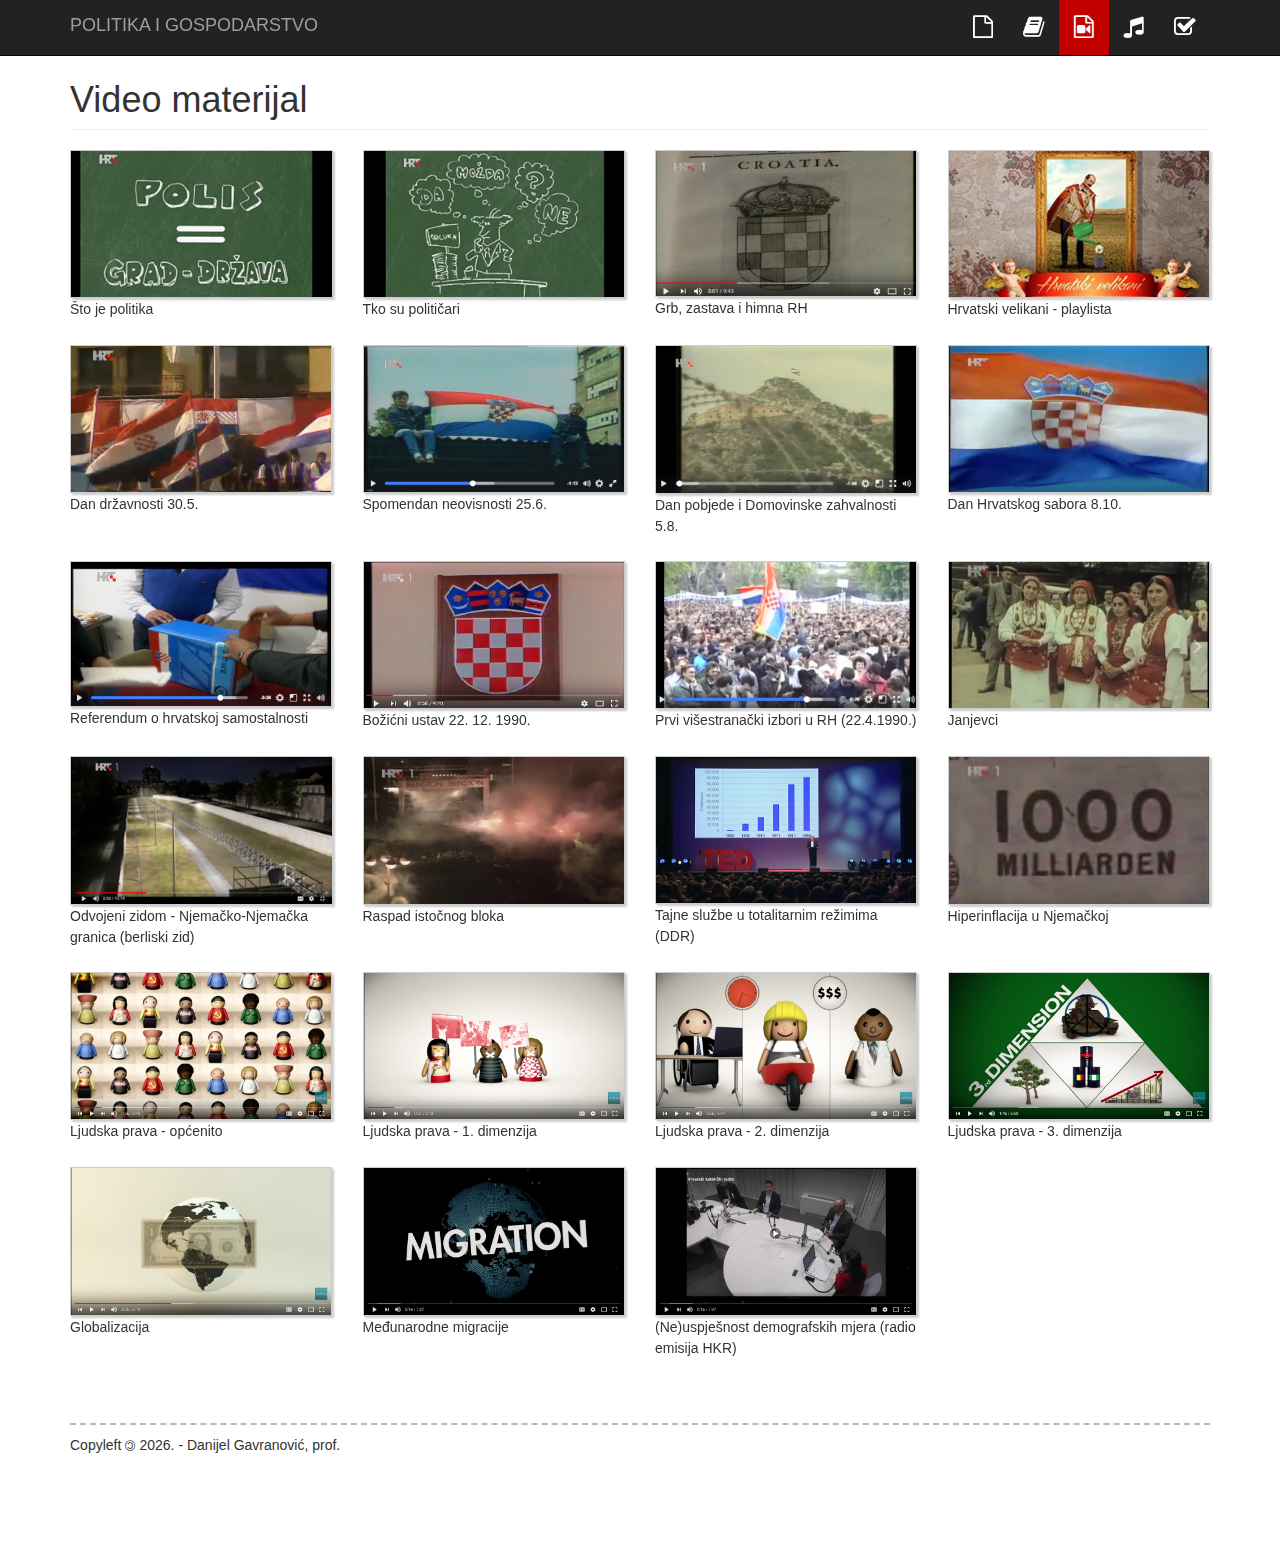
<file: video-materijali.html>
<!DOCTYPE html>
<html lang="hr">

<head>
  <meta charset="utf-8">
  <meta http-equiv="X-UA-Compatible" content="IE=edge">
  <meta name="viewport" content="width=device-width, initial-scale=1">
  <meta name="description" content="">
  <meta name="author" content="Danijel Gavranović">

  <title>Politika i gospodarstvo - nastavni materijali</title>
  <link href="css/font-awesome.min.css" rel="stylesheet">

  <!-- Bootstrap Core CSS -->
  <link href="css/bootstrap.min.css" rel="stylesheet">
  <!-- Custom CSS -->
  <link href="css/4-col-portfolio.css" rel="stylesheet">
  <link href="css/style.css" rel="stylesheet">
  <!-- HTML5 Shim and Respond.js IE8 support of HTML5 elements and media queries -->
  <!-- WARNING: Respond.js doesn't work if you view the page via file:// -->
  <!--[if lt IE 9]>
        <script src="https://oss.maxcdn.com/libs/html5shiv/3.7.0/html5shiv.js"></script>
        <script src="https://oss.maxcdn.com/libs/respond.js/1.4.2/respond.min.js"></script>
    <![endif]-->
</head>

<body>

  <!-- Navigation -->
  <nav class="navbar navbar-inverse navbar-fixed-top" role="navigation">
    <div class="container">
      <!-- Brand and toggle get grouped for better mobile display -->
      <div class="navbar-header">
        <button type="button" class="navbar-toggle" data-toggle="collapse" data-target="#bs-example-navbar-collapse-1">
                    <span class="sr-only">Pokaži izbornik</span>
                    <span class="icon-bar"></span>
                    <span class="icon-bar"></span>
                    <span class="icon-bar"></span>
                </button>
        <a class="navbar-brand" href="index.html">Politika i gospodarstvo</a>
      </div>
      <!-- Collect the nav links, forms, and other content for toggling -->
      <div class="collapse navbar-collapse" id="bs-example-navbar-collapse-1">
        <ul class="nav navbar-nav desno">
          <li>
            <a href="dodatni-materijali.html" data-toggle="tooltip" title="Dodatni materijali"><i class="fa fa-file-o ikonica"></i> <span class="tekst-izbornik">Dodatni materijali</span></a>
          </li>
          <li>
            <a href="data/dodatni-materijali/ustav_RH.pdf" data-toggle="tooltip" title="Ustav RH"><i class="fa fa-book ikonica"></i> <span class="tekst-izbornik">Ustav RH</span></a>
          </li>
          <li>
            <a href="video-materijali.html" data-toggle="tooltip" title="Video materijali" class="active"><i class="fa fa-file-movie-o ikonica"></i> <span class="tekst-izbornik">Video materijali</span></a>
          </li>
          <li>
            <a href="audio-materijali.html" data-toggle="tooltip" title="Audio materijali"><i class="fa fa-music ikonica"></i> <span class="tekst-izbornik">Audio materijali</span></a>
          </li>
          <li>
            <a href="drzavna-matura.html" data-toggle="tooltip" title="Državna matura"><i class="fa fa-check-square-o ikonica"></i> <span class="tekst-izbornik">Državna matura</span></a>
          </li>
        </ul>
      </div>
      <!-- /.navbar-collapse -->
    </div>
    <!-- /.container -->
  </nav>

  <!-- Page Content -->
  <div class="container">

    <!-- Page Heading -->
    <div class="row">
      <div class="col-lg-12">
        <h1 class="page-header">Video materijal
                </h1>
      </div>
    </div>
    <!-- /.row -->


    <div class="row">
      <div class="col-md-3 col-sm-6 col-xs-12 portfolio-item">
        <a href="https://youtu.be/dlRuvXR4Ozw" target="_blank">
                    <img class="img-responsive slika" src="img/video/sto_je_politika.jpg" alt="Što je politika (Ta politika)">
                </a>
        <caption class="col-xs-12">Što je politika
          <caption>
      </div>
      <!-- 1/4 -->
      <div class="col-md-3 col-sm-6 col-xs-12 portfolio-item">
        <a href="https://youtu.be/BfQ3IkKUCmU" target="_blank">
                    <img class="img-responsive slika" src="img/video/politicari.jpg" alt="Što je politika (Ta politika)">
                </a>
        <caption class="col-xs-12">Tko su političari
          <caption>
      </div>
      <!-- 2/4 -->
      <div class="col-md-3 col-sm-6 col-xs-12 portfolio-item">
        <a href="https://youtu.be/fcApBLeeB6A?t=149" target="_blank">
                    <img class="img-responsive slika" src="img/video/grb_zastava_i_himna_RH.png" alt="Grb, zastava i himna RH">
                </a>
        <caption class="col-xs-12">Grb, zastava i himna RH
          <caption>
      </div>
      <!-- 3/4 -->
      <div class="col-md-3 col-sm-6 col-xs-12 portfolio-item">
        <a href="https://www.youtube.com/playlist?list=PLYqFOh_Kh0VisVEEd4YeVcnMglDk2upL-" target="_blank">
                    <img class="img-responsive slika" src="img/video/hrvatski_velikani.jpg" alt="Hrvatski velikani - playlista">
                </a>
        <caption class="col-xs-12">Hrvatski velikani - playlista
          <caption>
      </div>
      <!-- 4/4 -->
    </div>
    <!-- #row end -->
    <div class="row">
      <div class="col-md-3 col-sm-6 col-xs-12 portfolio-item">
        <a href="https://youtu.be/pxWg8C1jUGA" target="_blank">
                  <img class="img-responsive slika" src="img/video/dan_drzavnosti_2.jpg" alt="Dan državnosti 30.5.">
              </a>
        <caption class="col-xs-12">Dan državnosti 30.5.
          <caption>
      </div>
      <!-- 1/4 -->
      <div class="col-md-3 col-sm-6 col-xs-12 portfolio-item">
        <a href="https://youtu.be/-djqe6Y2Pcw" target="_blank">
                    <img class="img-responsive slika" src="img/video/dan_drzavnosti.png" alt="Spomendan neovisnosti (25.6.)">
                </a>
        <caption class="col-xs-12">Spomendan neovisnosti 25.6.
          <caption>
      </div>
      <!-- 2/4 -->
      <div class="col-md-3 col-sm-6 col-xs-12 portfolio-item">
        <a href="https://youtu.be/Ma38wh7JjRU" target="_blank">
                    <img class="img-responsive slika" src="img/video/dan_domoviske_zahvalnosti.png" alt="Dan pobjede i Domovinske zahvalnosti 5.8.">
                </a>
        <caption class="col-xs-12">Dan pobjede i Domovinske zahvalnosti 5.8.
          <caption>
      </div>
      <!-- 3/4 -->

      <div class="col-md-3 col-sm-6 col-xs-12 portfolio-item">
        <a href="https://youtu.be/KTEQlKxJAM8" target="_blank">
                    <img class="img-responsive slika" src="img/video/dan_nezavisnosti.png" alt="Dan Hrvatskog sabora 8.10.">
                </a>
        <caption class="col-xs-12">Dan Hrvatskog sabora 8.10.
          <caption>
      </div>
      <!-- 4/4 -->
    </div>
    <!-- row -->

    <div class="row">

      <div class="col-md-3 col-sm-6 col-xs-12 portfolio-item">
        <a href="https://youtu.be/zjY2G1k52lk" target="_blank">
                  <img class="img-responsive slika" src="img/video/referendum_o_samostalnosti.png" alt="Referendum o hrvatskoj samostalnosti">
              </a>
        <caption class="col-xs-12">Referendum o hrvatskoj samostalnosti
          <caption>
      </div>
      <!-- 1/4 -->
      <div class="col-md-3 col-sm-6 col-xs-12 portfolio-item">
        <a href="https://youtu.be/J37Mt8eRgWA" target="_blank">
                    <img class="img-responsive slika" src="img/video/bozicni_ustav.png" alt="Božićni ustav 22. 12. 1990.">
                </a>
        <caption class="col-xs-12">Božićni ustav 22. 12. 1990.
          <caption>
      </div>
      <!-- 2/4 -->

      <div class="col-md-3 col-sm-6 col-xs-12 portfolio-item">
        <a href="https://youtu.be/vMpc5e5ddwg" target="_blank">
                    <img class="img-responsive slika" src="img/video/visestranacje_u_RH.png" alt="Višestranačje u RH">
                </a>
        <caption class="col-xs-12">Prvi višestranački izbori u RH (22.4.1990.)
          <caption>
      </div>
      <!-- 3/4 -->
      <div class="col-md-3 col-sm-6 col-xs-12 portfolio-item">
        <a href="https://youtu.be/UD9-1Nls1c8" target="_blank">
                    <img class="img-responsive slika" src="img/video/janjevci.png" alt="Janjevci">
                </a>
        <caption class="col-xs-12">Janjevci
          <caption>
      </div>
      <!-- 4/4 -->
    </div>
    <!-- row -->
    <div class="row">
      <div class="col-md-3 col-sm-6 col-xs-12 portfolio-item">
        <a href="https://youtu.be/WQkddOaUNOM" target="_blank">
                    <img class="img-responsive slika" src="img/video/berlinski_zid.png" alt="Odvojeni zidom - Njemačko-Njemačka granica (berliski zid)">
                </a>
        <caption class="col-xs-12">Odvojeni zidom - Njemačko-Njemačka granica (berliski zid)
          <caption>
      </div>
      <!-- 1/4 -->
      <div class="col-md-3 col-sm-6 col-xs-12 portfolio-item">
        <a href="https://youtu.be/EdqARxL-NAY" target="_blank">
                    <img class="img-responsive slika" src="img/video/prljavci.png" alt="Raspad istočnog bloka">
                </a>
        <caption class="col-xs-12">Raspad istočnog bloka
          <caption>
      </div>
      <!-- 2/4 -->
      <div class="col-md-3 col-sm-6 col-xs-12 portfolio-item">
        <a href="https://www.ted.com/talks/hubertus_knabe_the_dark_secrets_of_a_surveillance_state" target="_blank">
              <img class="img-responsive slika" src="img/video/stasi.png" alt="Tajne službe u totalitarnim režimima (DDR)">
          </a>
        <caption class="col-xs-12">Tajne službe u totalitarnim režimima (DDR)
          <caption>
      </div>
      <!-- 3/4 -->
      <div class="col-md-3 col-sm-6 col-xs-12 portfolio-item">
        <a href="https://youtu.be/XThWdtNM00w" target="_blank">
                    <img class="img-responsive slika" src="img/video/hiperinflacija.jpg" alt="Hiperinflacija u Njemačkoj">
                </a>
        <caption class="col-xs-12">Hiperinflacija u Njemačkoj
          <caption>
      </div>
      <!-- 4/4 -->
    </div>
    <!-- row -->

    <div class="row">

      <div class="col-md-3 col-sm-6 col-xs-12 portfolio-item">
        <a href="https://youtu.be/kbul3hxYGNU?list=PLD96EE89FDBEC57A3" target="_blank">
                    <img class="img-responsive slika" src="img/video/ljudska_prava_opcenito.png" alt="Ljudska prava - općenito">
                </a>
        <caption class="col-xs-12">Ljudska prava - općenito
          <caption>
      </div>
      <!-- 2/4 -->
      <div class="col-md-3 col-sm-6 col-xs-12 portfolio-item">
        <a href="https://youtu.be/3L4r47WiqMw?list=PLD96EE89FDBEC57A3" target="_blank">
                    <img class="img-responsive slika" src="img/video/ljudska_prava_1_dimenzija.png" alt="Ljudska prava - 1. dimenzija">
                </a>
        <caption class="col-xs-12">Ljudska prava - 1. dimenzija
          <caption>
      </div>

      <!-- 3/4 -->
      <div class="col-md-3 col-sm-6 col-xs-12 portfolio-item">
        <a href="https://youtu.be/k0lsAYnBNaM?list=PLD96EE89FDBEC57A3" target="_blank">
                    <img class="img-responsive slika" src="img/video/ljudska_prava_2_dimenzija.png" alt="Ljudska prava - 2. dimenzija">
                </a>
        <caption class="col-xs-12">Ljudska prava - 2. dimenzija
          <caption>
      </div>
      <div class="col-md-3 col-sm-6 col-xs-12 portfolio-item">
        <a href="https://youtu.be/AEO6xRpo024?list=PLD96EE89FDBEC57A3" target="_blank">
                    <img class="img-responsive slika" src="img/video/ljudska_prava_3_dimenzija.png" alt="Ljudska prava - 3. dimenzija">
                </a>
        <caption class="col-xs-12">Ljudska prava - 3. dimenzija
          <caption>
      </div>
      <!-- 4/4 -->
    </div>
    <!-- row -->
    <div class="row">

      <div class="col-md-3 col-sm-6 col-xs-12 portfolio-item">
        <a href="https://youtu.be/3oTLyPPrZE4?list=PLD96EE89FDBEC57A3" target="_blank">
                    <img class="img-responsive slika" src="img/video/globalizacija_video.png" alt="Globalizacija">
                </a>
        <caption class="col-xs-12">Globalizacija
          <caption>
      </div>
      <!-- 2/4 -->
      <div class="col-md-3 col-sm-6 col-xs-12 portfolio-item">
        <a href="https://youtu.be/lOZmqIwqur4?list=PLD96EE89FDBEC57A3" target="_blank">
                    <img class="img-responsive slika" src="img/video/medjunarodna_migracija.png" alt="Međunarodne migracije">
                </a>
        <caption class="col-xs-12">Međunarodne migracije
          <caption>
      </div>
      <!-- 3/4 -->
      <div class="col-md-3 col-sm-6 col-xs-12 portfolio-item">
        <a href="https://web.facebook.com/Hrvatski.Katolicki.Radio/videos/2212646355720461/" target="_blank">
                    <img class="img-responsive slika" src="img/video/nuspijeh_demografske_politike.jpg" alt="(Ne)uspješnost demografskih mjera">
                </a>
        <caption class="col-xs-12">(Ne)uspješnost demografskih mjera (radio emisija HKR)
          <caption>
      </div>
      <!-- 4/4 -->
    </div>
    <div class="clearfix"></div>
    <div class="dashed"></div>

    <!-- Footer -->
    <footer>
      <div class="row">
        <div class="col-lg-12">
          <p class="copyleft"></p>
        </div>
      </div>
      <!-- /.row -->
    </footer>

  </div>
  <!-- /.container -->

  <script src="js/jquery.min.js"></script>
  <script src="js/tether.min.js"></script>
  <script src="js/bootstrap.js"></script>
  <script src="js/script.js"></script>
</body>

</html>
</file>
<file: css/style.css>
.btn {
    font-size: 130%;
}
.podnaslov {
    margin-bottom: 20px;
    border-bottom: 1px dashed #999;
    padding-bottom: 5px;
}

.literatura {
    margin-top: -20px;
    font-style: italic
}

.cl {
  display: inline-block;
  transform: rotate(180deg);
}

#polje {
    height: 300px;
    width: 500px;
    position: relative;
    float: left;
    margin: 40px;
    background: grey;
    box-shadow: 2px 2px 2px grey;
    border: 1px solid grey;
    border-radius: 5px
}

body {
    padding-bottom: 50px
}

#izracunaj {
    margin: 10px 0;
}

.ispit {
    margin: 10px 0 5px 0;
    border-top: 1px dashed #ccc;
    padding: 10px 0 0 0px;
}

.pitanje {
    color: #c30000;
    /*font-style: italic;*/
    font-weight: normal;
    font-size: 140%;
}

.red {
    color: white;
    background: red;
}

.napomena {
    font-size: 80%;
    font-weight: bold;
    text-align: right;
    float: right;
    right: 20px;
    background: yellow;
    padding: 2px 10px;
    /* margin-top: -50px;*/
}
.napomena-2 {
    background: #FFD600;
    padding: 2px 0px;
    border-radius: 5px
}
.napomena-3 {
    background: #03A9F4;
    padding: 2px 0px;
    border-radius: 5px
}
.napomena-3 a {
    color: #ffffff;
}
.ponavljanje-link, .ponavljanje-link:hover {
    background: red;
}

.navbar-inverse .navbar-nav>li>a {
    color: white
}

.navbar-inverse .navbar-nav>li>a:hover {
    color: white;
    background: #c30000;
}

.active {
    background: #c30000;
    width: 100%;
}

.naslov {
    padding: 10px 0 20px 0;
}


/*---------------- izbornik ikonice --------------*/

.tekst-izbornik {
    display: none;
}

.navbar a {
    text-transform: uppercase;
}

.ikonica {
    font-size: 150%;
    padding-bottom: 0
}


/*------------------- responsive dio -------------*/

@media screen and (max-width: 768px) {
    .btn {
        font-size: 100%;
    }
    .pitanje {
        font-size: 100%;
    }
    .napomena {
        float: left;
        text-align: left;
        font-weight: normal;
    }
    .statistika {
        padding-left: 10px;
    }
    .naslov {
        font-size: 120%;
    }
    .pico-content {
        font-size: 20px;
    }
    h1.page-header {
        font-size: 25px;
    }
    .tekst-izbornik {
        display: inline-block;
        padding-left: 15px;
    }
    .literatura {
        display: none
    }
    .podnaslov {
        font-size: 2rem;
        border-bottom: none
    }
    .page-header {
        margin-bottom: 0;
    }
    /*---- responsive izbornik ----*/
    .nav {
        width: 100%;
        padding-right: 0;
        margin-right: 0;
    }
}

.pokrivac {
    z-index: 9999;
    width: 100%;
    height: 100%;
    position: absolute;
    top: 0px;
    left: 0px;
    background: #fff;
    color: red;
    font-size: 5rem;
    text-align: center;
    margin-top: 150px;
}

.skriven {
    visibility: hidden;
}
ol > li {
  padding: 3px 0;
}
</file>
<file: css/acordion.css>
/*a {
        clear: both;
        float: left;
        display: inline-block;
        padding: 2px;
    }*/

    b {
        color: red;
        font-size: 120%;
        font-weight: normal;
        line-height: 1.2;
    }

    .active {
        background: #c30000;
        width: 100%;
    }

    .btn {
        margin: 2px 2%;
        width: 96%;
        text-align: left;
    }

    .multi-collapse {
        width: 96%;
        padding-left: 3%;
    }

    .multi-collapse>p:first-child {
        margin-top: 15px;
    }

    .multi-collapse>p:last-child {
        margin-bottom: 15px;
    }

    #poglavlje-1,
    #poglavlje-2,
    #poglavlje-3,
    #poglavlje-4,
    #poglavlje-5,
    #poglavlje-6,
    #poglavlje-7,
    #poglavlje-8,
    #poglavlje-9,
    #poglavlje-10,
    #poglavlje-11 {
        /*display: none*/
    }
</file>
<file: css/4-col-portfolio.css>
/*!
 * Start Bootstrap - 4 Col Portfolio (http://startbootstrap.com/)
 * Copyright 2013-2016 Start Bootstrap
 * Licensed under MIT (https://github.com/BlackrockDigital/startbootstrap/blob/gh-pages/LICENSE)
 */

body {
    padding-top: 70px;
    /* Required padding for .navbar-fixed-top. Remove if using .navbar-static-top. Change if height of navigation changes. */
}

.desno {
    float: right
}

@media screen and (max-width: 767px) {
    .desno {
        float: left;
    }
}

.crveno {
    color: #e20303;
    font-weight: bold;
}

.portfolio-item {
    margin-bottom: 25px;
}

.portfolio-item:hover {
    opacity: 0.6
}

.page-header {
    margin-top: 0;
    padding-top: 10px;
}

footer {
    margin: 50px 0;
}

.slika {
    border: 1px solid #ccc;
    box-shadow: 2px 2px 2px #ccc;
}

.dashed {
    border-bottom: 2px dashed #bab9b9;
    margin: 40px 0 -40px 0;
}

@media screen and (max-width: 323px) {
    .navbar-brand {
        font-size: 12px
    }
}

@media screen and (min-width: 324px) and (max-width:500px) {
    .navbar-brand {
        font-size: 14px
    }
}

@media screen and (min-width: 501px) and (max-width: 768px) {
    .navbar-brand {
        font-size: 16px
    }
}

img.travolta {
    width: 300px;
    height: auto;
}

a {
    text-decoration-skip: ink;
    font-size: 110%;
}


/************************** custom kod ************************/

.btn {
    font-size: 130%;
}

#polje {
    height: 300px;
    width: 500px;
    position: relative;
    float: left;
    margin: 40px;
    background: grey;
    box-shadow: 2px 2px 2px grey;
    border: 1px solid grey;
    border-radius: 5px
}

body {
    padding-bottom: 50px
}

#izracunaj {
    margin: 10px 0;
}

.ispit {
    margin: 10px 0 5px 0;
    border-top: 1px dashed #ccc;
    padding: 10px 0 0 0px;
}

.pitanje {
    color: #c30000;
    /*font-style: italic;*/
    font-weight: normal;
    font-size: 140%;
}

.red {
    color: white;
    background: red;
}

.napomena {
    font-size: 80%;
    font-weight: bold;
    text-align: right;
    float: right;
    right: 20px;
    background: yellow;
    padding: 2px 10px;
    /* margin-top: -50px;*/
}

.ponavljanje-link,
.ponavljanje-link:hover {
    background: red;
}

.navbar-inverse .navbar-nav>li>a {
    color: white
}

.navbar-inverse .navbar-nav>li>a:hover {
    color: white;
    background: #c30000;
}

.naslov {
    padding: 10px 0 20px 0;
}

@media screen and (max-width: 768px) {
    .btn {
        font-size: 100%;
    }
    .pitanje {
        font-size: 100%;
    }
    .napomena {
        float: left;
        text-align: left;
        font-weight: normal;
    }
    .statistika {
        padding-left: 10px;
    }
    .naslov {
        font-size: 120%;
    }
    .pico-content {
        font-size: 20px;
    }
    h1.page-header {
        font-size: 25px;
    }
}

/* --------------------------------- Ripple effect -------------------------------- */
.ripple-effect { position: relative; overflow: hidden; -webkit-transform: translate3d(0, 0, 0);}
.ink { display: block; position: absolute; pointer-events: none; border-radius: 50%; -webkit-border-radius: 50%; -moz-border-radius: 50%; -o-border-radius: 50%; -ms-border-radius: 50%; -webkit-transform: scale(0); -moz-transform: scale(0); -ms-transform: scale(0); -o-transform: scale(0); transform: scale(0); background: #fff; opacity: 1;}
.ink.animate { -webkit-animation: ripple .5s linear ; -moz-animation: ripple .5s linear; -ms-animation: ripple .5s linear; -o-animation: ripple .5s linear; animation: ripple .5s linear;}


@keyframes ripple {100% { opacity: 0; transform: scale(2.5);}}
@-webkit-keyframes ripple { 100% { opacity: 0;  -webkit-transform: scale(2.5); transform: scale(2.5);}}
@-moz-keyframes ripple { 100% { opacity: 0; -moz-transform: scale(2.5); transform: scale(2.5);}}
@-ms-keyframes ripple { 100% { opacity: 0; -ms-transform: scale(2.5); transform: scale(2.5);}}
@-o-keyframes ripple { 100% { opacity: 0; -o-transform: scale(2.5); transform: scale(2.5);}}
</file>
